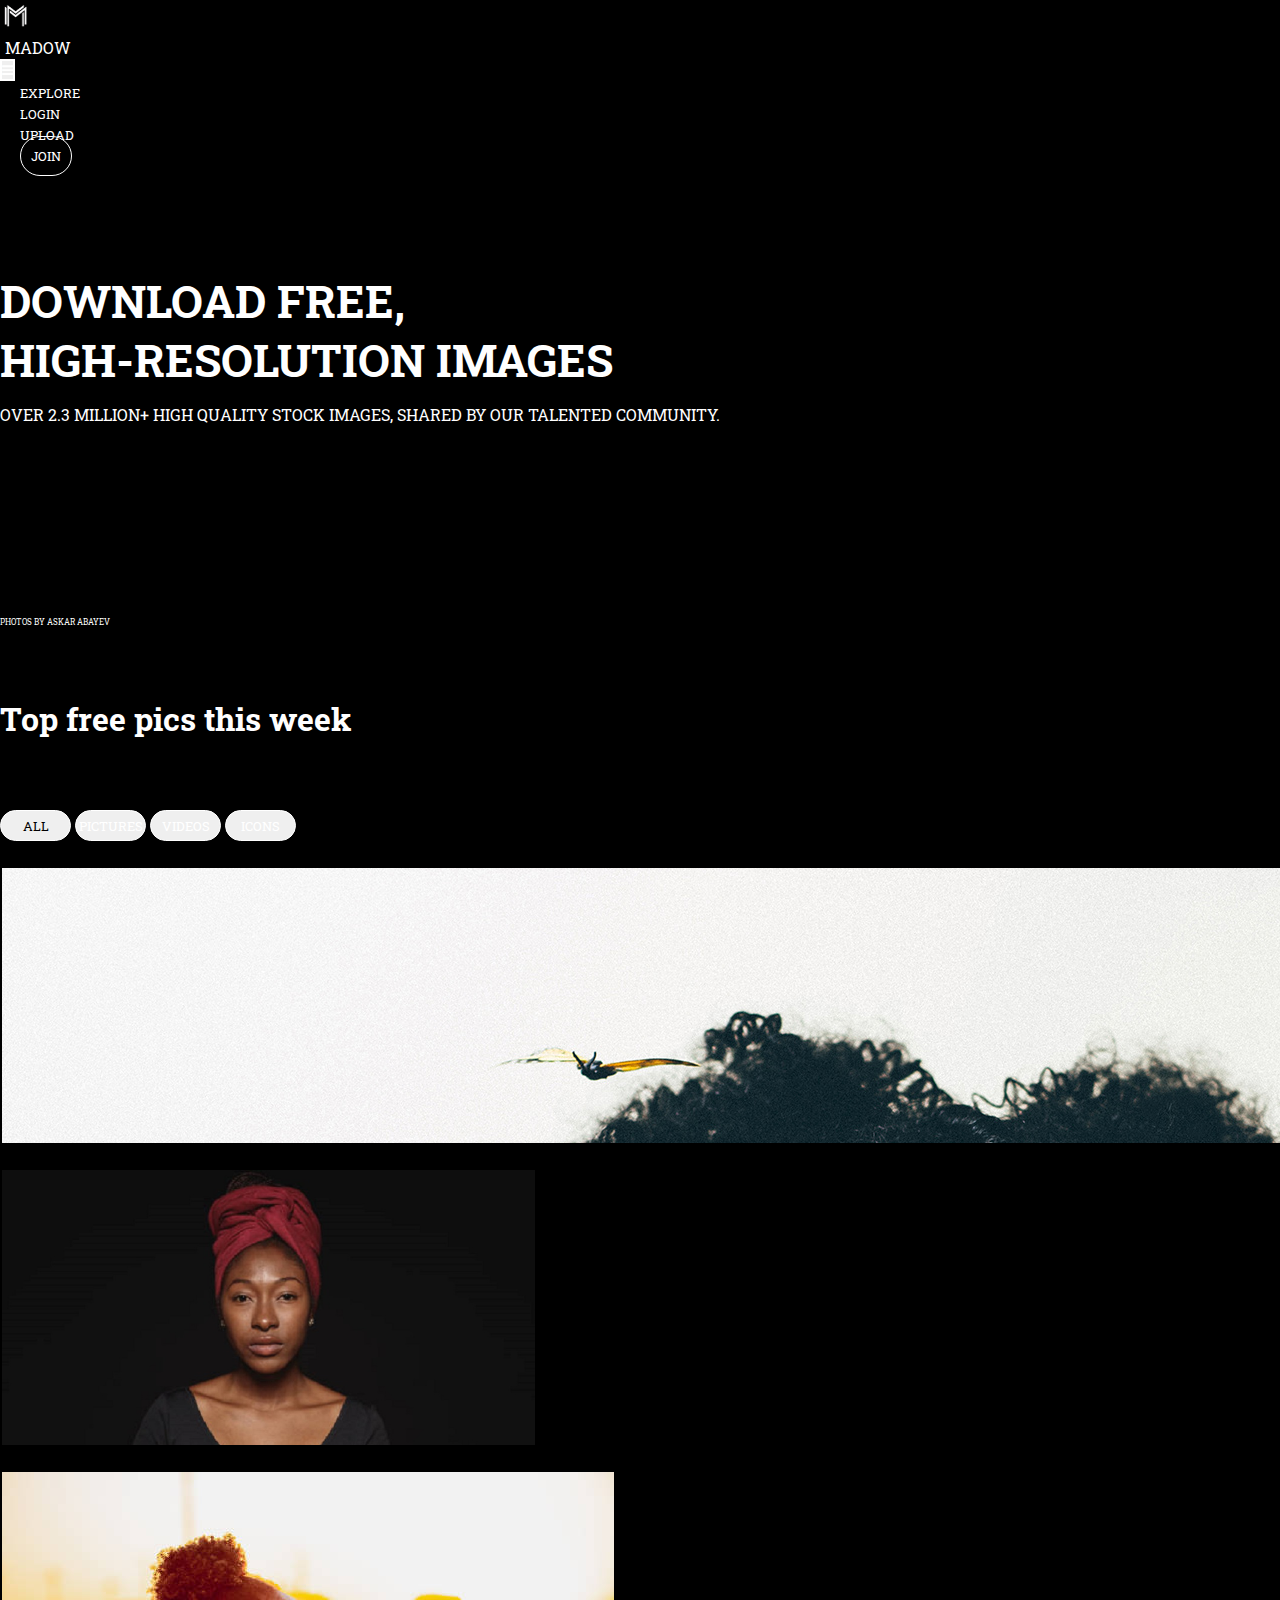
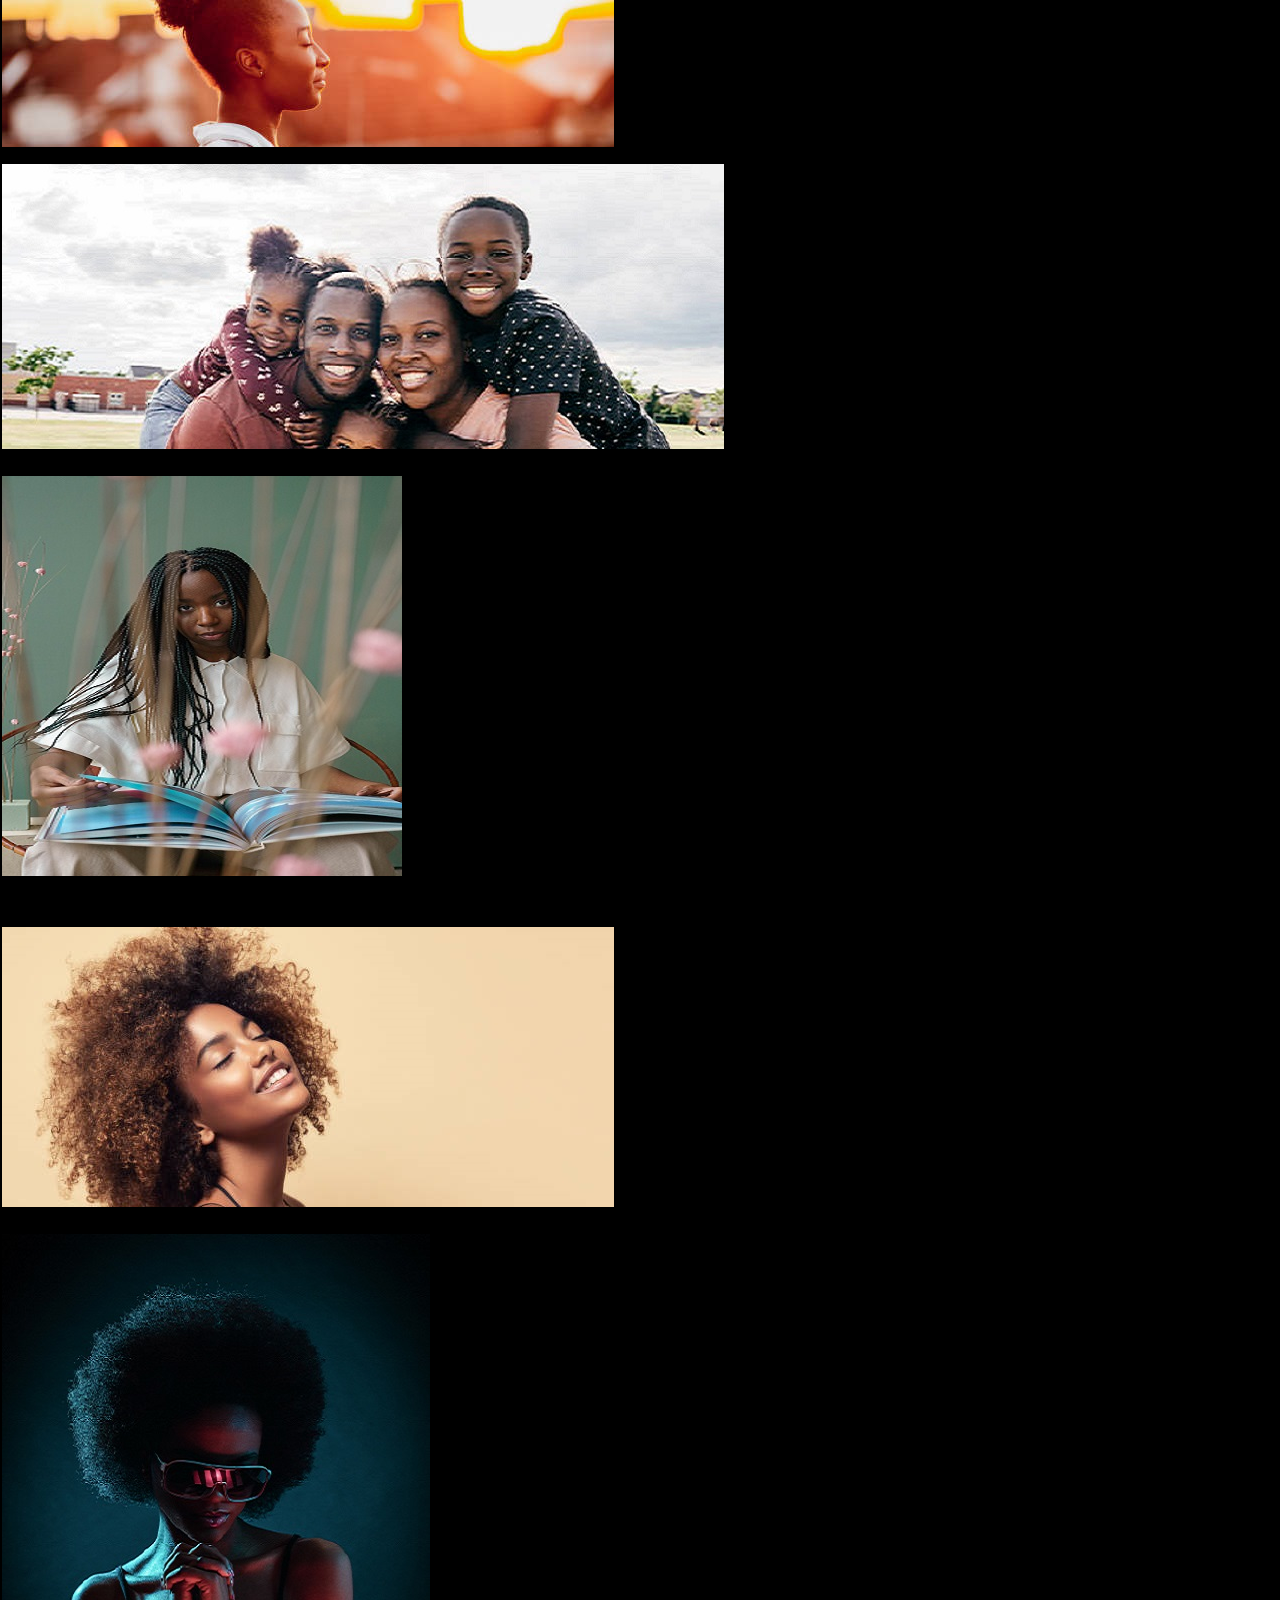
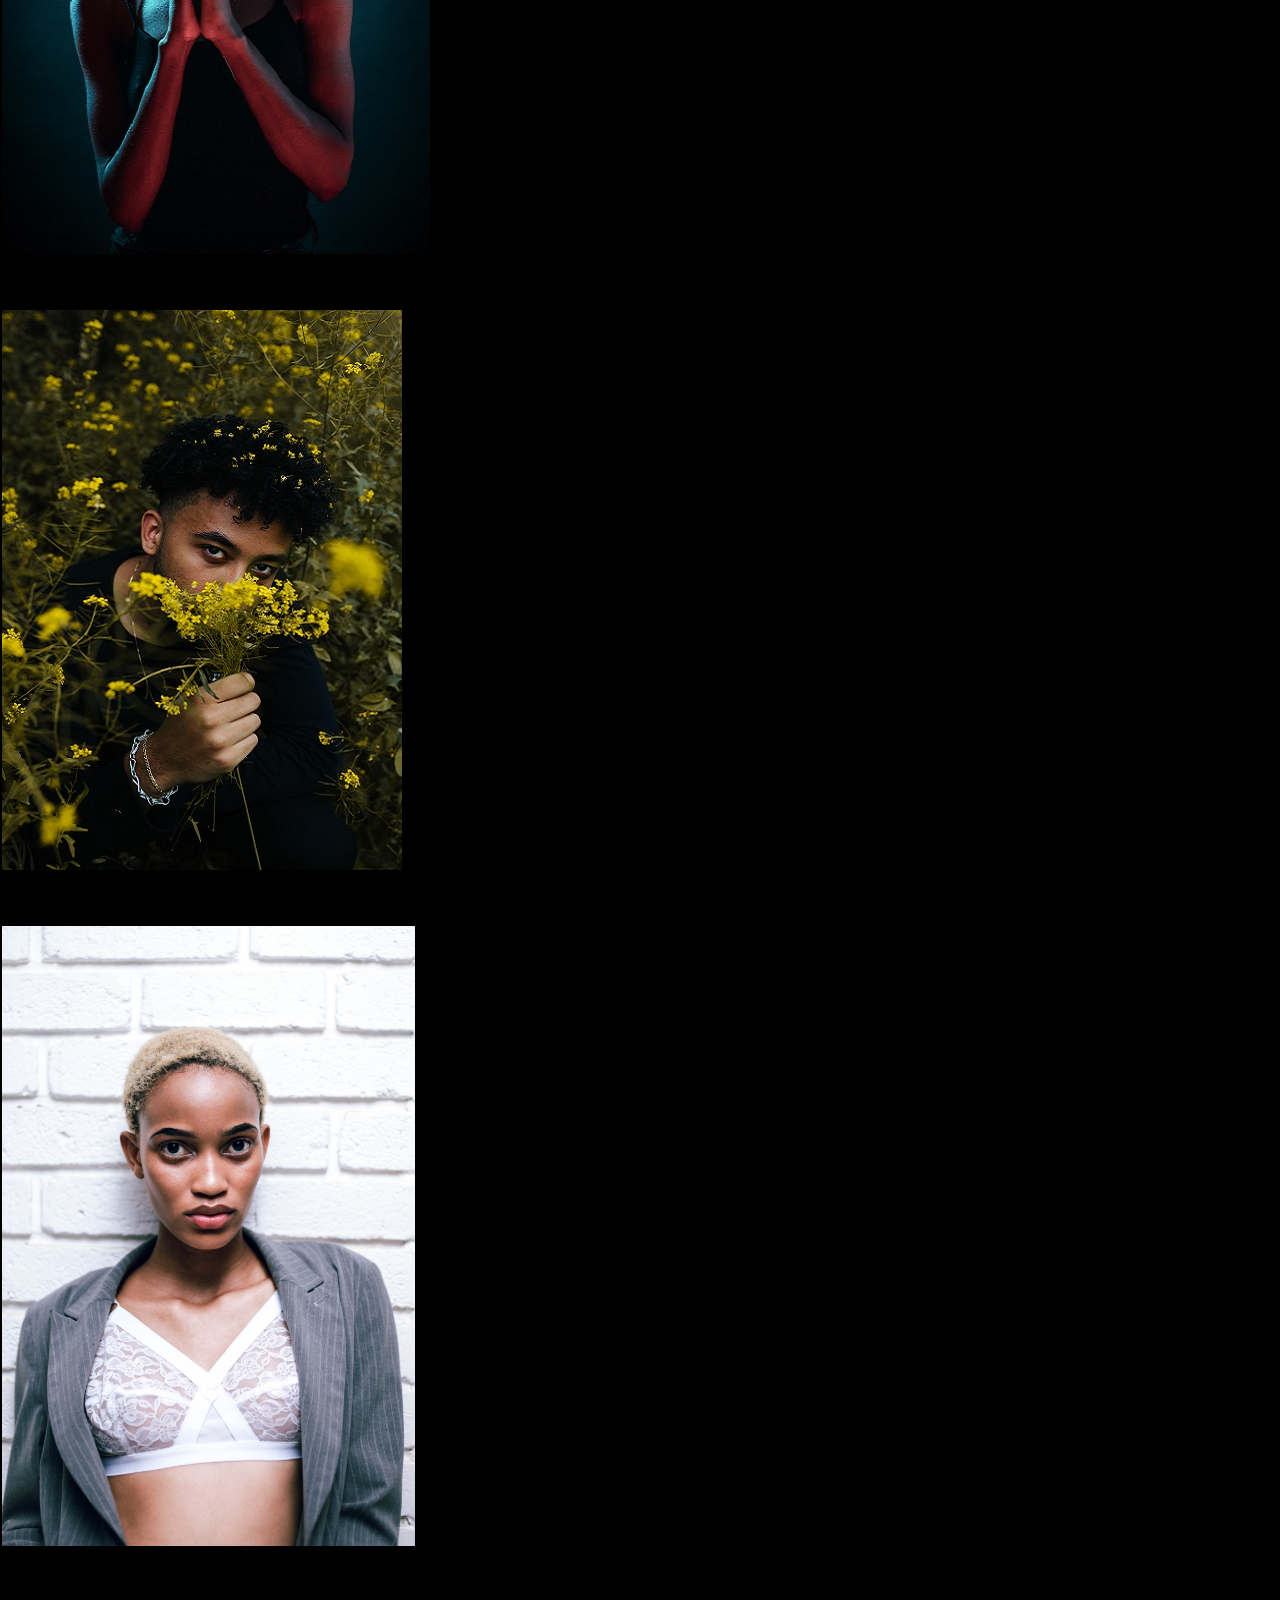
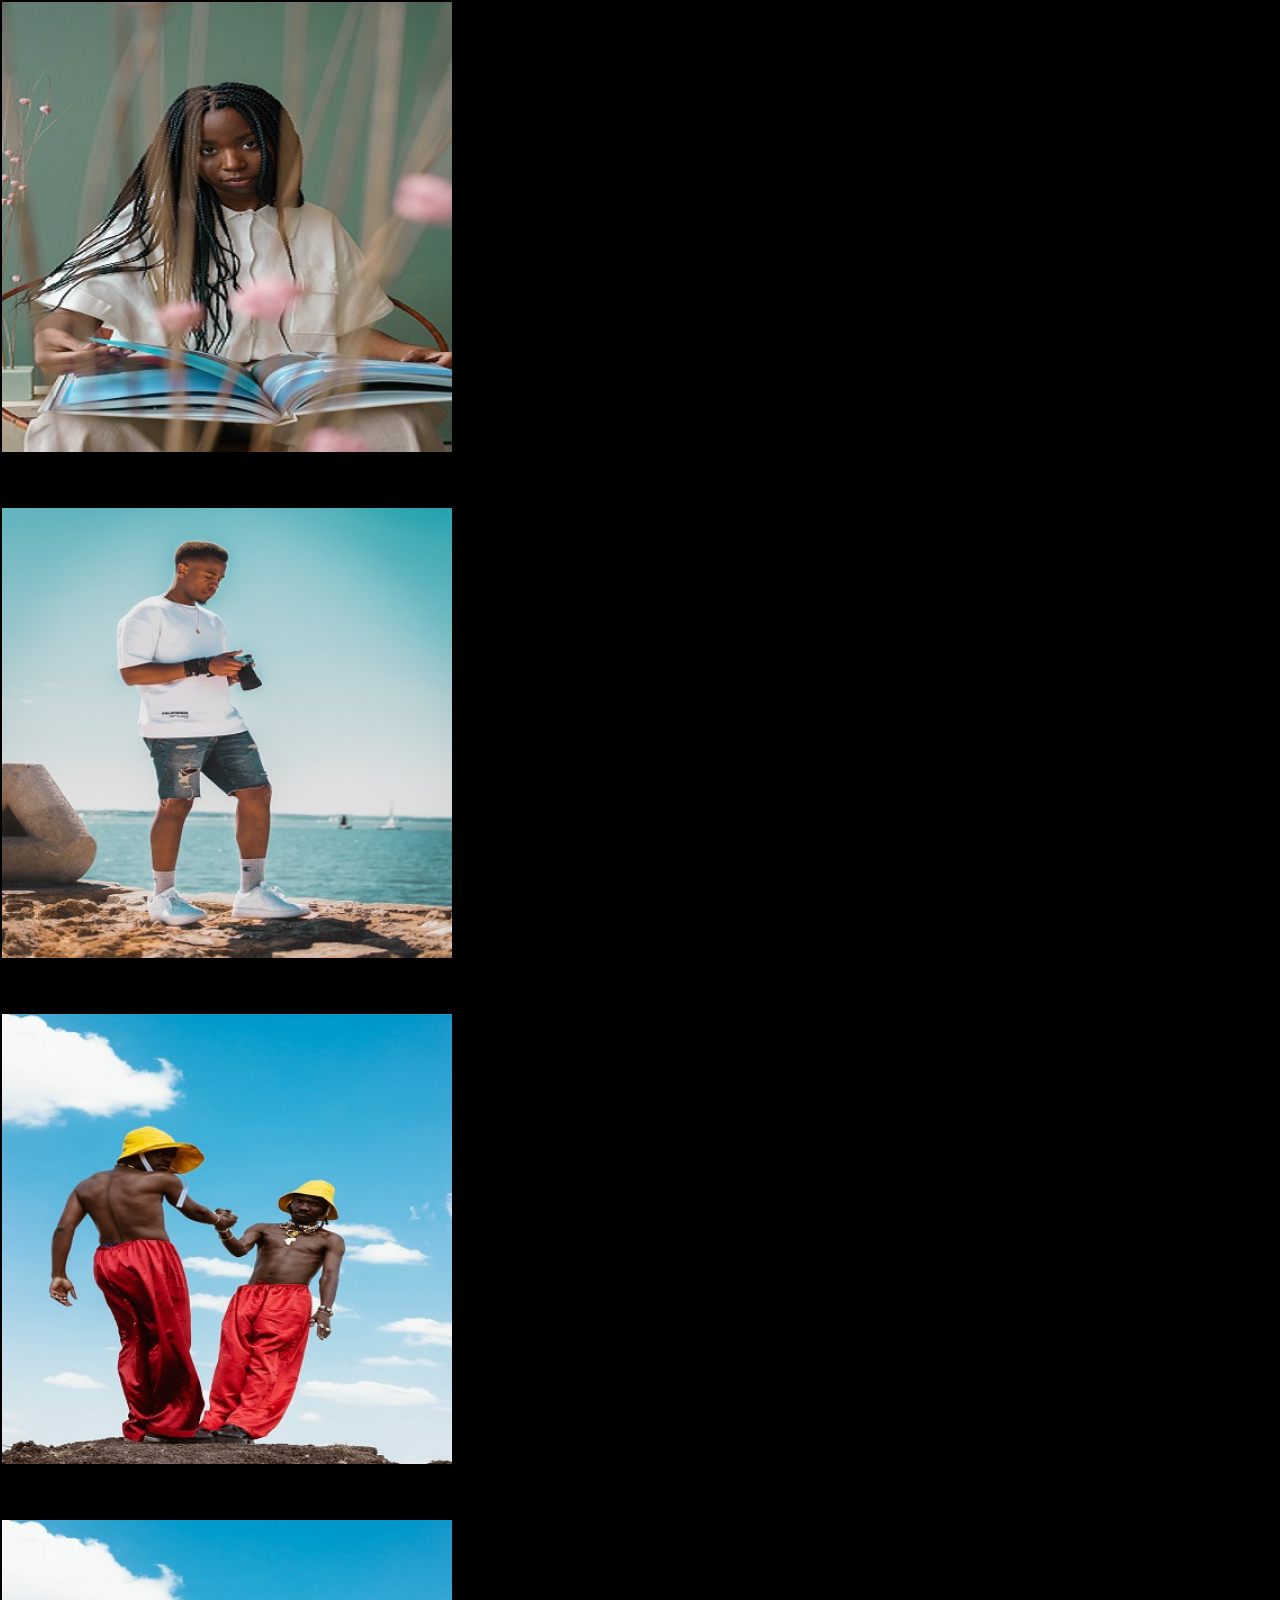
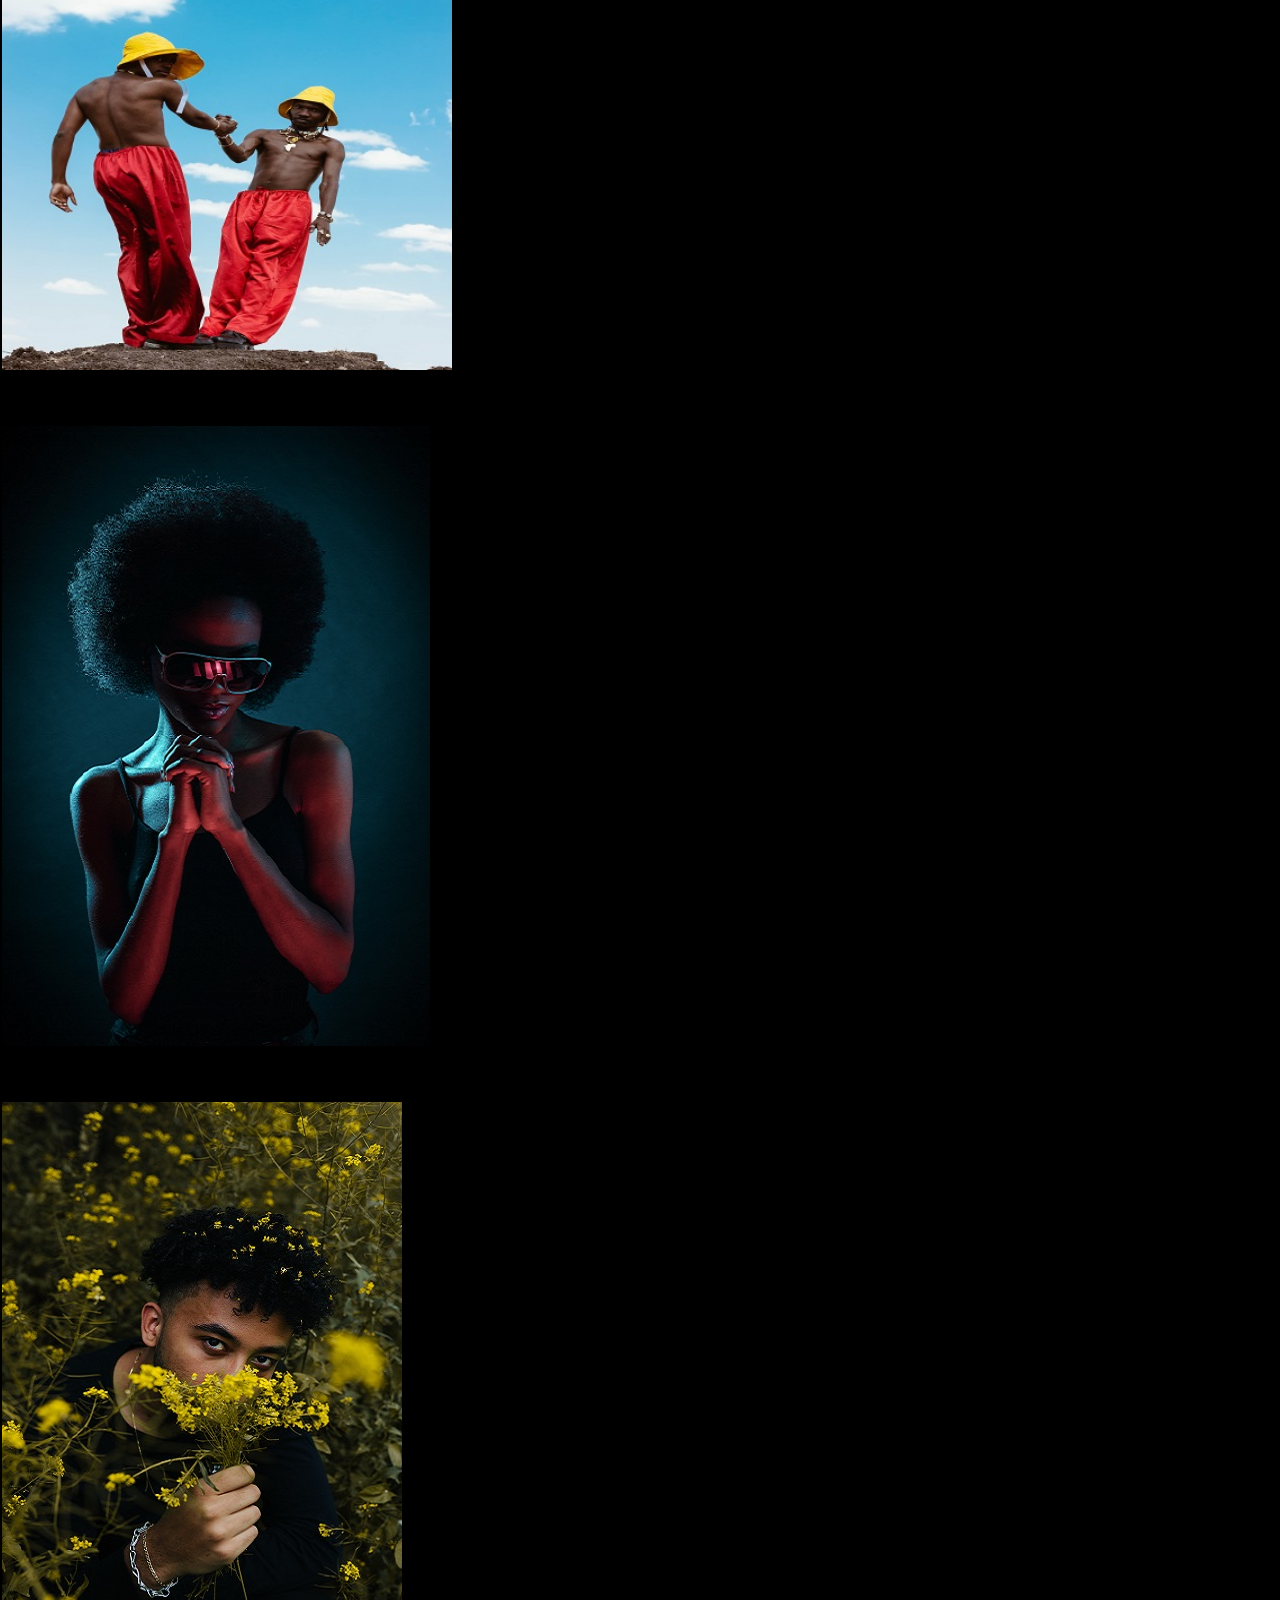
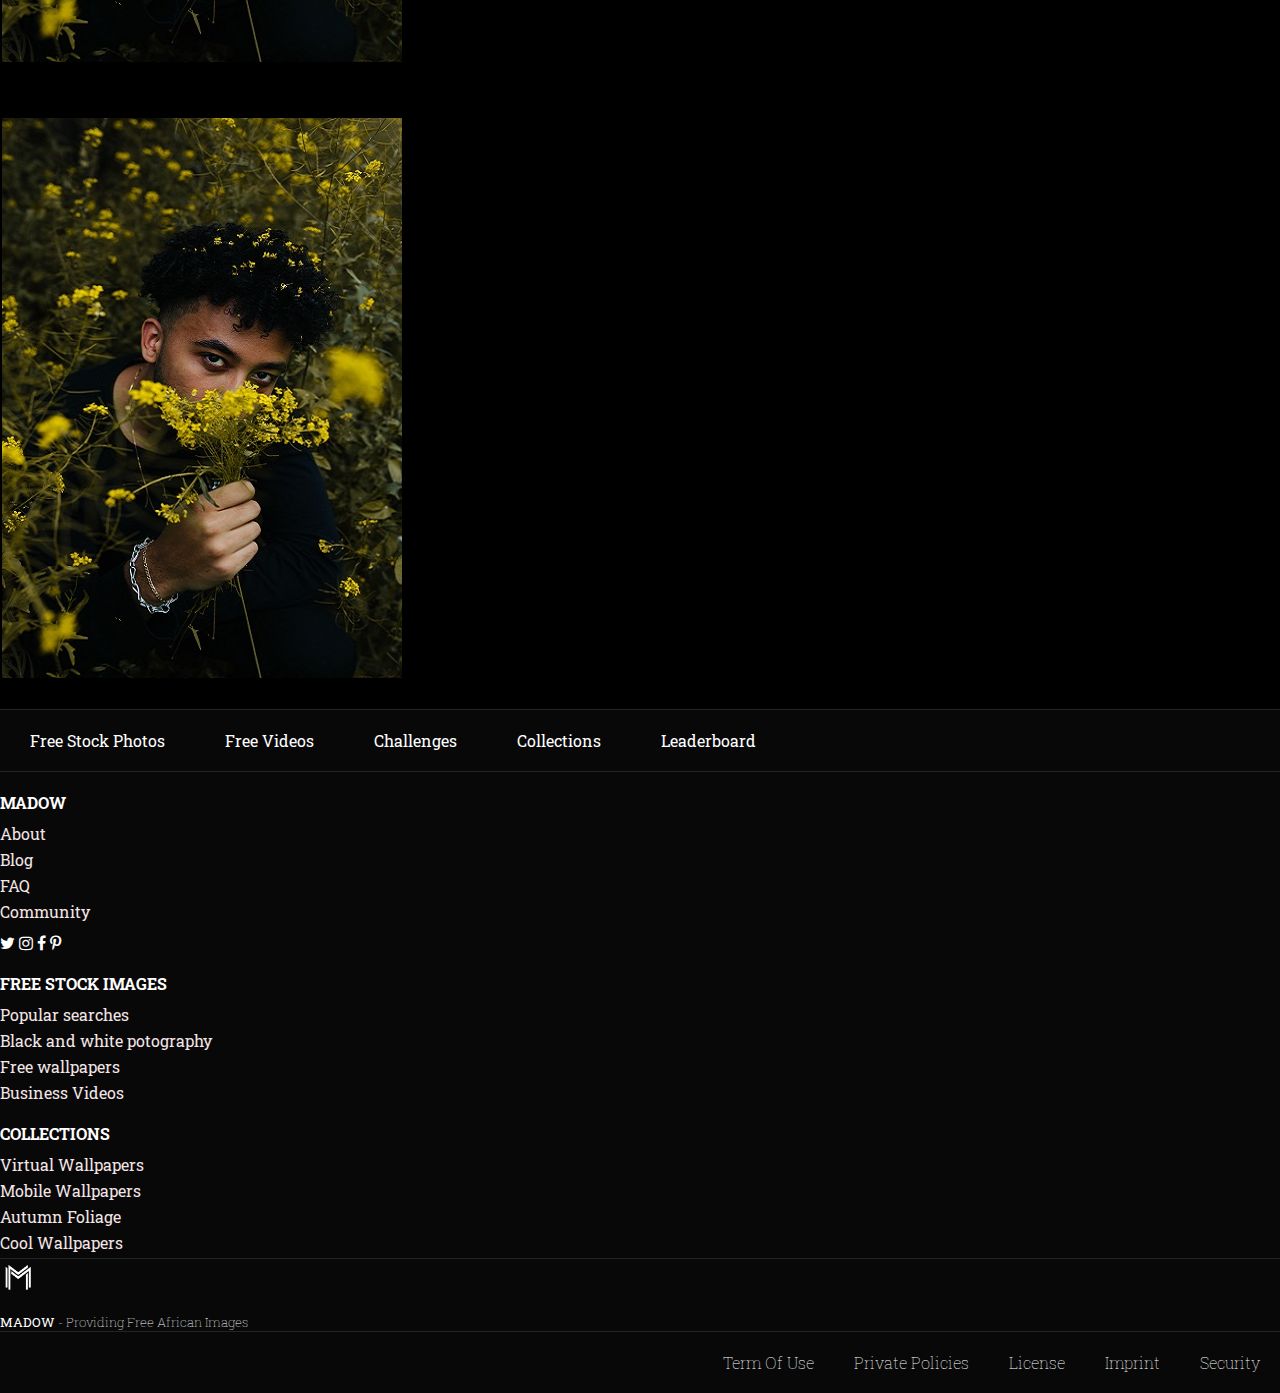
<file: index.html>
<!doctype html>
<html lang="en">
  <head>
    <!-- Required meta tags -->
    <meta charset="utf-8">
    <meta name="viewport" content="width=device-width, initial-scale=1">

    <!-- Bootstrap CSS -->
    <link href="https://cdn.jsdelivr.net/npm/bootstrap@5.1.0/dist/css/bootstrap.min.css" rel="stylesheet" integrity="sha384-KyZXEAg3QhqLMpG8r+8fhAXLRk2vvoC2f3B09zVXn8CA5QIVfZOJ3BCsw2P0p/We" crossorigin="anonymous">
    <!-- css link -->
    <link rel="stylesheet" href="static/css/style.css">
    <!-- css link end -->
           <!--FAVICON  -->
           <link rel="shortcut icon" href="static/images/74405b0c5e7453e6cdb573de0ddb9ba6-removebg-preview.png" type="image/x-icon">
           <!--FAVICON END -->
            <!-- font awesome -->
    <link rel="stylesheet" href="https://cdnjs.cloudflare.com/ajax/libs/font-awesome/4.7.0/css/font-awesome.min.css">
    <!-- fontawesome end -->
           <!-- font links -->
           <link rel="preconnect" href="https://fonts.googleapis.com">
<link rel="preconnect" href="https://fonts.gstatic.com" crossorigin>
<link href="https://fonts.googleapis.com/css2?family=Roboto&display=swap" rel="stylesheet">
<link rel="preconnect" href="https://fonts.googleapis.com">
<link rel="preconnect" href="https://fonts.gstatic.com" crossorigin>
<link href="https://fonts.googleapis.com/css2?family=Roboto+Slab&display=swap" rel="stylesheet">
<link href="https://fonts.googleapis.com/css2?family=Lobster&display=swap" rel="stylesheet">
<!-- animate.css -->
<!-- <link
    rel="stylesheet"
    href="https://cdnjs.cloudflare.com/ajax/libs/animate.css/4.1.1/animate.min.css"
  /> -->
           <!-- font links end -->

           <!-- meta stuff -->
           <meta name="description" content="MADOW  | FREE IMAGES | BLACK PEOPLE |">
           <meta name="keywords" content="free images | black people | african images|">
           <!-- meta stuff end -->
    <title>MADOW FREE IMAGES</title>
    <style>
       .butss{
        width: 69px;
        font-size: small; 
        height: 29px;
         border-radius: 50px;
         box-sizing: content-box;
         border: 1px solid white;
      }
      .outs{
        color:white !important;
      }
      .btn-active{
        
        color: #000;
      }
.filterDiv {
  /* width: 2500px; */
  /* background-color: #2196F3; */
  /* height: fit-content; */
  /* color: #ffffff; */
  text-align: center;
  margin: 2px;
  display: none; /* Hidden by default */
  overflow-y: hidden;
}
/* The "show" class is added to the filtered elements */
.show {
  display: block;
}
@media screen and (max-width:403px){
  .footer li{
    color: rgb(243, 229, 229);
    margin: 25px 0;
}
}




    </style>
  </head>
  <body class="container-fluid">
      <!-- banner -->
      <header class="row" id="banner">
          <!-- navbar -->
<div class="col-12">
    <nav class="navbar navbar-expand-lg align-top fixed-top" id="navbar">
        <div class="container-fluid">
            <a class="navbar-brand" href="index.html">
                <img src="static/images/74405b0c5e7453e6cdb573de0ddb9ba6-removebg-preview.png" alt="" width="30" height="30" class="d-inline-block align-text-top">
               <p class="d-inline-block align-text-top " >MADOW</p>
              </a>
          <button class="navbar-toggler" type="button" data-bs-toggle="collapse" data-bs-target="#navbarTogglerDemo02" aria-controls="navbarTogglerDemo02" aria-expanded="false" aria-label="Toggle navigation" style="border: 2px solid white; height: fit-content;">
            <i class="fa fa-bars text-light" aria-hidden="true"></i>
          </button>
          <div class="collapse navbar-collapse" id="navbarTogglerDemo02" >
            <ul class="navbar-nav me-auto mb-2 mb-lg-0">
              
            </ul>
            <form class="d-flex">
                <ul class="navbar-nav me-auto mb-2 mb-lg-0">
                    <li class="nav-item">
                      <a class="nav-link active" aria-current="page" href="explore.html">
                      EXPLORE
                      </a>
                    </li>
                    <li class="nav-item">
                      <a class="nav-link" href="login2.html">
                        LOGIN
                      </a>
                    </li>
                    <li class="nav-item g-3">
                      <a href="" class="nav-link ">
                        UPLOAD
                      </a>
                    </li>
                    <li class="nav-item g-3">
                       <a class="nav-link text-light btn out " href="join.html" >JOIN</a>
                      </li>
                  </ul>
            </form>
          </div>
        </div>
      </nav>
      <h1>Download free, <br> high-resolution images</h1>
      <p>Over 2.3 million+ high quality stock images,  shared by our talented community.</p>
     
</div>
<!-- navbar end -->
<!-- description -->
<div class="col-12">
  <a href="" style="text-decoration: none;">
    <p class="d-flex justify-content-end" style="margin-top: 15%; font-size: 8px; ">photos by askar abayev</p>
  </a>
</div>
<!-- description  end-->
      </header>
    <!-- banner end -->

  <div class="row">
      <div class="col-12">
          <h2 class="text-center text-uppercase">Top free pics this week</h2>
      </div>
  </div> 
<!-- buttons -->
<section class=" d-lg-block d-none">
  <div class="row d-flex justify-content-around my-3" id="mybutton"> 
    <button class=" butss btn-active " onclick="filterSelection('all')">ALL</button>
    <button class=" butss btn outs" onclick="filterSelection('pictures')">PICTURES</button>
    <button class=" butss btn outs" onclick="filterSelection('vid')" >VIDEOS</button>
    <button class=" butss btn outs" onclick="filterSelection('icons')"> ICONS</button>
</div>
</section>
<!-- buttons end -->
<!-- buttons end -->
  <!-- main row -->
 <!-- The filterable elements. Note that some have multiple class names (this can be used if they belong to multiple categories) -->
 <!-- main  -->
 <main class=" row">
   <!-- 1st column -->
  <div class="col-lg-4 col-md-6 col-sm-12 animate__animated animate__slideInLeft " style="height:fit-content">
  <!-- img1 container -->
        <div class="filterDiv colors pictures  img-container" id="img_container"  >
    <img src="static/images/post-133.jpg" alt="beautiful woman with flower" class="img-fluid " style="margin: 25px 0px;" >
    <div class="overlay">
      <div class="contact">
        <img src="static/images/260x260_author7.jpg" alt="" style="border-radius: 50%; border: 1px solid rgb(165, 160, 160); box-sizing: content-box; max-width: 40px; max-height: 40px;">
        <h6 class="name">MEERA</h6>
      </div>
      <div class="icon " style="display: flex; align-items: center;">
        <i class="fa fa-arrow-down m-2 " ></i>
        <i class="fa fa-heart m-2 iccon " aria-hidden="true"  ></i>
      </div>
    </div>
  
        </div>
<!-- img1 container end -->
<!-- img2 container -->
        <div class="filterDiv pictures img-container" id="img_container"  >
      <!-- image -->
    <img src="static/images/post-24.jpg" class="image-fluid col-12 image" alt="" height="300" title="black woman wearing a turban" style="margin: 25px 0px;">
    <div class="overlay">
        <div class="contact">
          <img src="static/images/260x260_author7.jpg" alt="" style="border-radius: 50%; border: 1px solid rgb(165, 160, 160); box-sizing: content-box; max-width: 40px; max-height: 40px;">
          <h6 class="name">MEERA</h6>
        </div>
        <div class="icon " style="display: flex; align-items: center;">
          <i class="fa fa-arrow-down m-2 " ></i>
          <i class="fa fa-heart m-2 iccon " aria-hidden="true"  ></i>
        </div>
      </div>
        </div>
<!-- img2 container  end -->
<!-- img3 container -->
       <div class="filterDiv pictures  img-container" id="img_container"  >
    <!-- image -->
    <img src="static/images/post-34.jpg" class="image-fluid col-12 image" alt="" title="woman standing in the sunset" style="margin: 25px 0px;">
    <!-- image end --> <div class="overlay">
        <div class="contact">
          <img src="static/images/260x260_author7.jpg" alt="" style="border-radius: 50%; border: 1px solid rgb(165, 160, 160); box-sizing: content-box; max-width: 40px; max-height: 40px;">
          <h6 class="name">MEERA</h6>
        </div>
        <div class="icon " style="display: flex; align-items: center;">
          <i class="fa fa-arrow-down m-2 " ></i>
          <i class="fa fa-heart m-2 iccon " aria-hidden="true"  ></i>
        </div>
      </div>
   
       </div>
<!-- img3 container end -->
 <!-- img4 container -->
      <div class="filterDiv pictures img-container" id="img_container"  >
      <!-- image -->
    <img src="static/images/post-44.jpg" class="image-fluid col-12 image" alt="" title=" happy family" style="margin: 15px 0px;">
  <div class="overlay">
        <div class="contact">
          <img src="static/images/260x260_author7.jpg" alt="" style="border-radius: 50%; border: 1px solid rgb(165, 160, 160); box-sizing: content-box; max-width: 40px; max-height: 40px;">
          <h6 class="name">MEERA</h6>
        </div>
        <div class="icon " style="display: flex; align-items: center;">
          <i class="fa fa-arrow-down m-2 " ></i>
          <i class="fa fa-heart m-2 iccon " aria-hidden="true"  ></i>
        </div>
      </div>
      </div>
  <!-- img4 container end -->
<!-- img5 container -->
      <div class="filterDiv pictures img-container" id="" >
    <!-- image -->
  <img src="static/images/post-13.jpg" class="image-fluid col-12 image "  alt="" title="" style="margin: 25px 0px;">
      <div class="overlay">
        <div class="contact">
          <img src="static/images/260x260_author7.jpg" alt="" style="border-radius: 50%; border: 1px solid rgb(165, 160, 160); box-sizing: content-box; max-width: 40px; max-height: 40px;">
          <h6 class="name">MEERA</h6>
        </div>
        <div class="icon " style="display: flex; align-items: center;">
          <i class="fa fa-arrow-down m-2 " ></i>
          <i class="fa fa-heart m-2 iccon " aria-hidden="true"  ></i>
        </div>
      </div>
    </div>
<!-- img5 container  end -->
  <!-- img6 container end -->
    <div class="filterDiv pictures img-container" id="img_container"  >
  <!-- image -->
<img src="static/images/post-14.jpg" class="image-fluid col-12 image" alt="" title="beautiful woman " style="margin: 20px 0px;">
   <div class="overlay">
        <div class="contact">
          <img src="static/images/260x260_author7.jpg" alt="" style="border-radius: 50%; border: 1px solid rgb(165, 160, 160); box-sizing: content-box; max-width: 40px; max-height: 40px;">
          <h6 class="name">MEERA</h6>
        </div>
        <div class="icon " style="display: flex; align-items: center;">
          <i class="fa fa-arrow-down m-2 " ></i>
          <i class="fa fa-heart m-2 iccon " aria-hidden="true"  ></i>
        </div>
      </div>
    </div>
<!-- img6 container  end-->
 </div>
  <!-- 1st column end -->
   <!-- 2nd column -->
 <div class="col-lg-4 col-md-6 col-sm-12 animate__animated animate__slideInUp " style="height: fit-content;">
  <div class="filterDiv pictures img-container" id="" >
      <!-- image -->
    <img src="static/images/post-16.jpg" class="image-fluid col-12 image "  alt="" title="beautiful woman with flower" style="margin: 25px 0px;">
    <div class="overlay">
        <div class="contact">
          <img src="static/images/260x260_author7.jpg" alt="" style="border-radius: 50%; border: 1px solid rgb(165, 160, 160); box-sizing: content-box; max-width: 40px; max-height: 40px;">
          <h6 class="name">MEERA</h6>
        </div>
        <div class="icon " style="display: flex; align-items: center;">
          <i class="fa fa-arrow-down m-2 " ></i>
          <i class="fa fa-heart m-2 iccon " aria-hidden="true"  ></i>
        </div>
      </div>
  </div>
  <div class="filterDiv pictures img-container" id="" >
  <img src="static/images/post-26.jpg" class="image-fluid col-12 image mt-3" alt="" title="beautiful woman with flower" style="margin: 25px 0px;">
  <div class="overlay">
        <div class="contact">
          <img src="static/images/260x260_author7.jpg" alt="" style="border-radius: 50%; border: 1px solid rgb(165, 160, 160); box-sizing: content-box; max-width: 40px; max-height: 40px;">
          <h6 class="name">MEERA</h6>
        </div>
        <div class="icon " style="display: flex; align-items: center;">
          <i class="fa fa-arrow-down m-2 " ></i>
          <i class="fa fa-heart m-2 iccon " aria-hidden="true"  ></i>
        </div>
      </div>
  </div>
  <div class="filterDiv pictures img-container " id="" >
    <!-- image -->
  <img src="static/images/post-E45.jpg" class="image-fluid col-12 image " height="620"  alt="" title="beautiful woman with flower" style="margin: 25px 0px;">
  <div class="overlay">
        <div class="contact">
          <img src="static/images/260x260_author7.jpg" alt="" style="border-radius: 50%; border: 1px solid rgb(165, 160, 160); box-sizing: content-box; max-width: 40px; max-height: 40px;">
          <h6 class="name">MEERA</h6>
        </div>
        <div class="icon " style="display: flex; align-items: center;">
          <i class="fa fa-arrow-down m-2 " ></i>
          <i class="fa fa-heart m-2 iccon " aria-hidden="true"  ></i>
        </div>
      </div>
</div>
 </div>
  <!-- 2nd column end-->
   <!-- 3rd column end-->
 <div class="col-lg-4 col-md-6 col-sm-12 animate__animated animate__slideInRight " style="height: fit-content;  " id="postimg"> 
  <div class="filterDiv pictures img-container" id="" >
      <!-- image -->
    <img src="static/images/post-13.jpg" class="image-fluid col-12 image "  alt="" title="beautiful woman with flower" style="margin: 25px 0px;">
      <div class="overlay">
        <div class="contact">
          <img src="static/images/260x260_author7.jpg" alt="" style="border-radius: 50%; border: 1px solid rgb(165, 160, 160); box-sizing: content-box; max-width: 40px; max-height: 40px;">
          <h6 class="name">MEERA</h6>
        </div>
        <div class="icon " style="display: flex; align-items: center;">
          <i class="fa fa-arrow-down m-2 " ></i>
          <i class="fa fa-heart m-2 iccon " aria-hidden="true"  ></i>
        </div>
      </div>
  </div>
  <div class="filterDiv pictures img-container" id=""  >
      <!-- image -->
    <img src="static/images/post-23.jpg" class="image-fluid col-12 image "  alt="" title="beautiful woman with flower" style="margin: 25px 0px;">
      <div class="overlay">
        <div class="contact">
          <img src="static/images/260x260_author7.jpg" alt="" style="border-radius: 50%; border: 1px solid rgb(165, 160, 160); box-sizing: content-box; max-width: 40px; max-height: 40px;">
          <h6 class="name">MEERA</h6>
        </div>
        <div class="icon " style="display: flex; align-items: center;">
          <i class="fa fa-arrow-down m-2 " ></i>
          <i class="fa fa-heart m-2 iccon " aria-hidden="true"  ></i>
        </div>
      </div>
  </div>
  <div class="filterDiv pictures img-container" id="" >
      <!-- image -->
    <img src="static/images/post-43.jpg" class="image-fluid col-12 image "  alt="" title="beautiful woman with flower" style="margin: 25px 0px;"> 
 <div class="overlay">
        <div class="contact">
          <img src="static/images/260x260_author7.jpg" alt="" style="border-radius: 50%; border: 1px solid rgb(165, 160, 160); box-sizing: content-box; max-width: 40px; max-height: 40px;">
          <h6 class="name">MEERA</h6>
        </div>
        <div class="icon " style="display: flex; align-items: center;">
          <i class="fa fa-arrow-down m-2 " ></i>
          <i class="fa fa-heart m-2 iccon " aria-hidden="true"  ></i>
        </div>
      </div>
  </div>
  <div class="filterDiv pictures img-container" id="" >
    <!-- image -->
  <img src="static/images/post-43.jpg" class="image-fluid col-12 image "  alt="" title="beautiful woman with flower" style="margin: 25px 0px;"> 
 <div class="overlay">
        <div class="contact">
          <img src="static/images/260x260_author7.jpg" alt="" style="border-radius: 50%; border: 1px solid rgb(165, 160, 160); box-sizing: content-box; max-width: 40px; max-height: 40px;">
          <h6 class="name">MEERA</h6>
        </div>
        <div class="icon " style="display: flex; align-items: center;">
          <i class="fa fa-arrow-down m-2 " ></i>
          <i class="fa fa-heart m-2 iccon " aria-hidden="true"  ></i>
        </div>
      </div>
</div>
 </div>
  <!-- 3rd column end-->
    <!-- 4th column -->
    <div class="col-lg-4 col-md-6 col-sm-12   d-lg-none d-sm-none d-md-block" style="height: fit-content;">
      <div class="filterDiv pictures img-container" id="" >
          <!-- image -->
        <img src="static/images/post-16.jpg" class="image-fluid col-12 image "  alt="" title="beautiful woman with flower" style="margin: 25px 0px;">
        <div class="overlay">
        <div class="contact">
          <img src="static/images/260x260_author7.jpg" alt="" style="border-radius: 50%; border: 1px solid rgb(165, 160, 160); box-sizing: content-box; max-width: 40px; max-height: 40px;">
          <h6 class="name">MEERA</h6>
        </div>
        <div class="icon " style="display: flex; align-items: center;">
          <i class="fa fa-arrow-down m-2 " ></i>
          <i class="fa fa-heart m-2 iccon " aria-hidden="true"  ></i>
        </div>
      </div>
      </div>
      <div class="filterDiv pictures img-container" id="" >
      <img src="static/images/post-26.jpg" class="image-fluid col-12 image mt-3" alt="" title="beautiful woman with flower" style="margin: 25px 0px;">
 <div class="overlay">
        <div class="contact">
          <img src="static/images/260x260_author7.jpg" alt="" style="border-radius: 50%; border: 1px solid rgb(165, 160, 160); box-sizing: content-box; max-width: 40px; max-height: 40px;">
          <h6 class="name">MEERA</h6>
        </div>
        <div class="icon " style="display: flex; align-items: center;">
          <i class="fa fa-arrow-down m-2 " ></i>
          <i class="fa fa-heart m-2 iccon " aria-hidden="true"  ></i>
        </div>
      </div>
      </div>
      <div class="filterDiv pictures img-container" id="" >
        <img src="static/images/post-26.jpg" class="image-fluid col-12 image mt-3" alt="" title="beautiful woman with flower" style="margin: 25px 0px;">
         <div class="overlay">
        <div class="contact">
          <img src="static/images/260x260_author7.jpg" alt="" style="border-radius: 50%; border: 1px solid rgb(165, 160, 160); box-sizing: content-box; max-width: 40px; max-height: 40px;">
          <h6 class="name">MEERA</h6>
        </div>
        <div class="icon " style="display: flex; align-items: center;">
          <i class="fa fa-arrow-down m-2 " ></i>
          <i class="fa fa-heart m-2 iccon " aria-hidden="true"  ></i>
        </div>
      </div>
        </div>
     </div>
  </main>
     <!-- main end -->
     <footer class="row mt-3" style="background-color: rgb(8, 8, 8); height: fit-content">
  <div class="col-12 d-lg-block d-md-block d-none" style="border-bottom: 1px solid rgb(37, 36, 36);  height: fit-content;"> 
    <ul id="foot">
      <li>Free Stock Photos</li>
      <li>  Free Videos </li>
      <li> Challenges </li>
      <li> Collections</li>
      <li> Leaderboard</li>
    </ul>
  </div>
  <div class="col-lg-4 col-md-4 col-sm-12 footer">
<ul>
  <li id="about">madow</li>
<li>About</li>
<li>Blog </li>
<li> FAQ</li>
<li>Community</li>
<div class="footer_icon">
  <i class="fa fa-twitter " aria-hidden="true"></i>
  <i class="fa fa-instagram mx-3" aria-hidden="true"></i>
  <i class="fa fa-facebook mx-3" aria-hidden="true"></i>
  <i class="fa fa-pinterest-p mx-3" aria-hidden="true"></i>
</div>
</ul>
  </div>
  <div class="col-lg-4 col-md-4 col-sm-12 footer">
    <ul>
      <li id="about">free stock images</li>
    <li>Popular searches</li>
    <li>Black and white potography </li>
    <li> Free wallpapers</li>
    <li>Business Videos</li>
    </ul>
  </div>
  <div class="col-lg-4 col-md-4 col-sm-12 footer">
    <ul>
      <li id="about">Collections</li>
    <li>Virtual Wallpapers</li>
    <li>Mobile Wallpapers </li>
    <li> Autumn Foliage</li>
    <li>Cool Wallpapers</li>
    </ul>
  </div>
  <div class="col-lg-6 col-md-12 col-sm-12 mt-4 " style="border-top: 1px solid rgb(37, 36, 36)" >
   <img src="static/images/74405b0c5e7453e6cdb573de0ddb9ba6-removebg-preview.png" alt="" height="35" width="35"  class="mx-2 my-3">
   <p class="d-inline " style="font-size: small; font-weight: lighter; text-transform: capitalize;"> <span style="text-transform: uppercase; font-weight: bolder;">Madow</span> - Providing Free African Images </p>
  </div>
  <div class="col-lg-6 col-md-12 col-sm-12 mt-4 my-2" style="border-top: 1px solid rgb(37, 36, 36)">
<ul id="end_tag" class=" my-2">
  <li>term of use</li>
  <li> private policies</li>
  <li>license</li>
  <li>imprint</li>
  <li>security</li>
</ul>
  </div>
  
 </footer>
































     <script src="index.js"></script>
    <!-- Option 1: Bootstrap Bundle with Popper -->
    <script src="https://cdn.jsdelivr.net/npm/bootstrap@5.1.0/dist/js/bootstrap.bundle.min.js" integrity="sha384-U1DAWAznBHeqEIlVSCgzq+c9gqGAJn5c/t99JyeKa9xxaYpSvHU5awsuZVVFIhvj" crossorigin="anonymous"></script>

    
  </body>
</html>
</file>
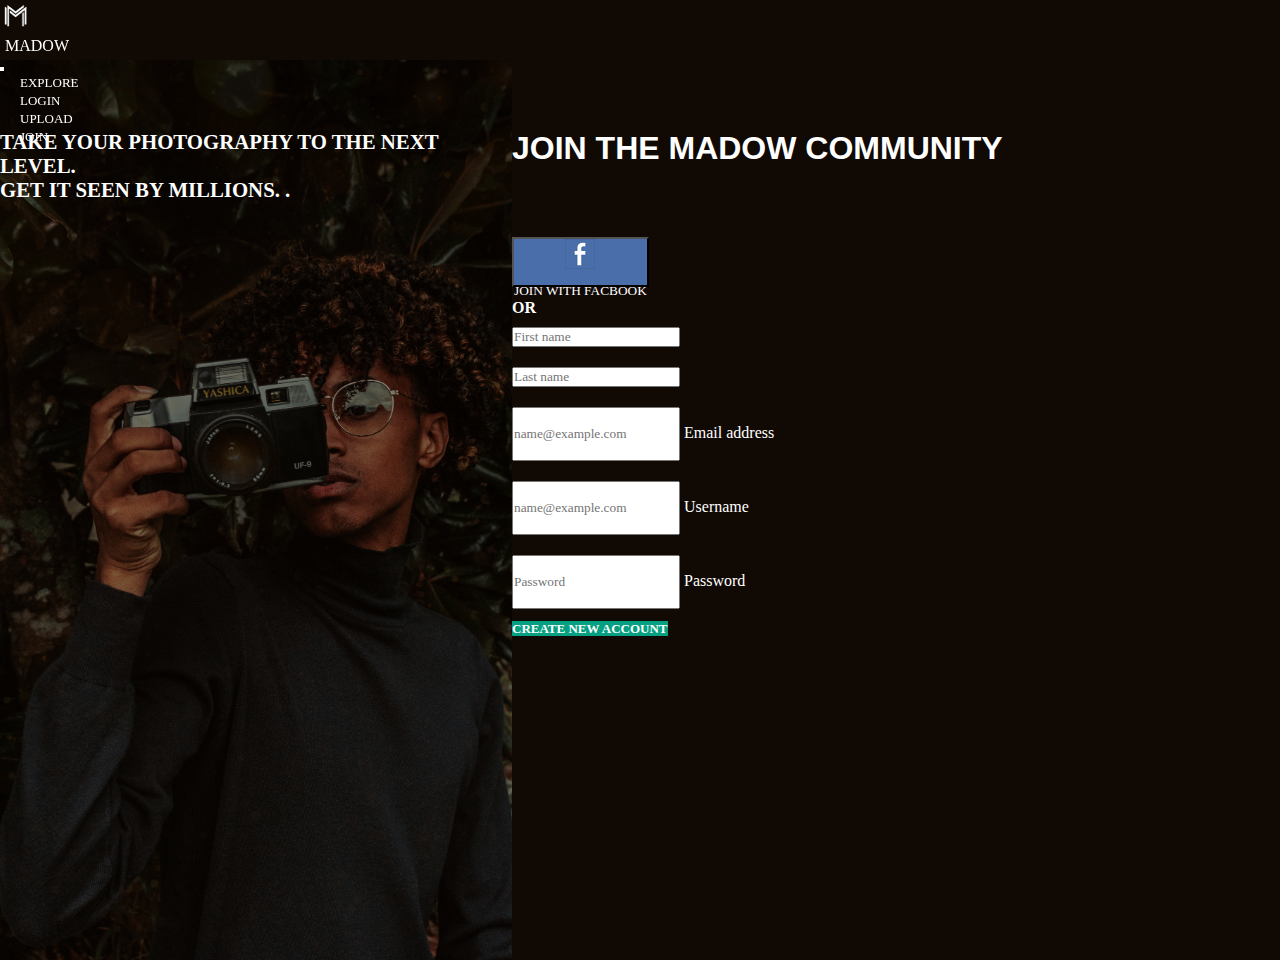
<file: contrjoin.html>
<!DOCTYPE html>
<html lang="en">
<head>
    <meta charset="UTF-8">
    <meta http-equiv="X-UA-Compatible" content="IE=edge">
    <meta name="viewport" content="width=device-width, initial-scale=1.0">
     <!-- Bootstrap CSS -->
     <link href="https://cdn.jsdelivr.net/npm/bootstrap@5.1.0/dist/css/bootstrap.min.css" rel="stylesheet" integrity="sha384-KyZXEAg3QhqLMpG8r+8fhAXLRk2vvoC2f3B09zVXn8CA5QIVfZOJ3BCsw2P0p/We" crossorigin="anonymous">
                <!-- css link -->
               <link rel="stylesheet" href="static/css/style.css">
     <title>LOGIN TO MADOW</title>
     <style>
       body{
         background-color: #100904 !important;
       }
       #navv{
        background-color: #100904 !important;
       }
         h2{
            color: white;
    font-family: 'Roboto Slab', serif;
       text-transform: uppercase;
      font-size: 1.3em;
 
         }
         #dess{
            color: white;
            font-family: 'Roboto', sans-serif;
       text-transform: uppercase;
      font-size: 2em;
      font-weight: bold;
         }
         .containers{
             display: flex;
         }
         input , .form-control{
             margin: 10px 0px ;
         }
         .butt{
        font-size: small;
        text-transform: uppercase;
        font-weight: bold;
        font-family: 'Roboto Slab', serif;
        text-align: center;
        background-color: #05a081;
        color: white;
        margin: 0px auto;
      }
         .box1{
             width: 40%;
             height: 100vh;
             background-image: url(./static/images/3.jpg);
             background-position: center;
             background-repeat: no-repeat;
             background-size: cover;
             background-blend-mode: darken;
             background-color: rgba(0, 0, 0, .4);
             
         }
         .box2{
             width: 60%;
             height: 100vh;
             /* background-color: black; */
         }
         @media screen and (max-width:991px){
          .containers{
             display: inline-block;
         }
          .box1{
             width: 100%;
             height: 70vh;
             background-image: url();
             background-position: center;
             background-repeat: no-repeat;
             background-size: cover;
             background-blend-mode: darken;
             background-color: rgba(0, 0, 0, .5);
             
         }
         .box2{
             width: 100%;
             height: 100vh;
             background-color: black;
         }
         }
        
         
     </style>
</head>
<body class="container-fluid p-0" style="overflow-x: hidden;">
  <nav class="navbar navbar-expand-lg align-top " id="navv">
    <div class="container-fluid">
        <a class="navbar-brand" href="#">
            <img src="static/images/74405b0c5e7453e6cdb573de0ddb9ba6-removebg-preview.png" alt="" width="30" height="30" class="d-inline-block align-text-top">
           <p class="d-inline-block align-text-top " >MADOW</p>
          </a>
      <button class="navbar-toggler" type="button" data-bs-toggle="collapse" data-bs-target="#navbarTogglerDemo02" aria-controls="navbarTogglerDemo02" aria-expanded="false" aria-label="Toggle navigation" style="border: 2px solid white;">
        <i class="fa fa-bars text-light" aria-hidden="true"></i>
      </button>
      <div class="collapse navbar-collapse" id="navbarTogglerDemo02">
        <ul class="navbar-nav me-auto mb-2 mb-lg-0">
          
        </ul>
        <form class="d-flex">
            <ul class="navbar-nav me-auto mb-2 mb-lg-0">
                <li class="nav-item">
                  <a class="nav-link active" aria-current="page" href="index.html">
                  EXPLORE
                  </a>
                </li>
                <li class="nav-item">
                  <a class="nav-link" href="login2.html">
                    LOGIN
                  </a>
                </li>
                <li class="nav-item g-3">
                  <a href="" class="nav-link ">
                    UPLOAD
                  </a>
                </li>
                <li class="nav-item g-3">
                   <a class="nav-link text-light btn btn-outline-light " href="join.html" style="width: 80px; height: 35px; border-radius: 50px;">JOIN</a>
                  </li>
              </ul>
        </form>
      </div>
    </div>
  </nav>
   <div class="containers">
    <div class="box1 align-items-center d-flex flex-wrap justify-content-center align-items-center">
        <!-- <h2 class="text-capitalize">creativity starts here</h2> -->
        <h2 class="text-center my-5">Take your photography to the next level.<br> Get it seen by millions.
          .</h2>
        <!-- <p class="d-flex justify-content-start" style=" font-size: 10px;" >photos by askar abayev</p> -->
    </div>
    <div class="box2 row mx-0">
        <!-- wecome back  -->
      <div class="col-12 mt-5">
        <h2 class="text-center my-5 text-bold" id="dess">Join the Madow community</h2>
      </div>
        <!-- wecome back end -->
        <!-- sigin buttons -->
        <div class="col-10 d-grid  mx-auto " >
          <button class="btn d-flex" type="button" style="height: 50px; background-color: #4a6ea9; " > <img src="static/images/facebook.png" alt="" height="30" width="30" class="mx-2 my-auto" >  <p class="d-inline-block text-center " style="color: white; margin: 10px auto; text-decoration: none;">JOIN WITH FACBOOK</p></button>
        
        </div>
         <!-- sigin buttons  end-->
         <!-- or text -->
         <div class="col-12">
          <h3 class="text-center my-2 text-light" style="font-size: medium; font-weight: 30px;" >OR</h3>
        </div>
         <!-- or text  end -->
         <!-- input  -->
         <div class="col-10 mx-auto">
            <div class="row g-3">
                <div class="col">
                  <input type="text" class="form-control" placeholder="First name" aria-label="First name">
                </div>
                <div class="col">
                  <input type="text" class="form-control" placeholder="Last name" aria-label="Last name">
                </div>
              </div>
         </div>

         <div class="col-10 mx-auto">
          <div class="form-floating mb-3">
            <input type="email" class="form-control" id="floatingInput" placeholder="name@example.com" style="height: 50px;">
            <label for="floatingInput" class="text-muted">Email address</label>
          </div>
          <div class="form-floating mb-3">
            <input type="email" class="form-control" id="floatingInput" placeholder="name@example.com" style="height: 50px;">
            <label for="floatingInput" class="text-muted">Username</label>
          </div>
          <div class="form-floating mb-1">
            <input type="password" class="form-control" id="floatingPassword" placeholder="Password" style="height: 50px;">
            <label for="floatingPassword" class="text-muted" >Password</label>
          </div>
         </div>
            <!-- input  end-->
                <!-- login button -->
          <div class="col-6 mx-auto " >
            <a href="createacc.html" target="_blank" class="btn butt d-grid p-3">create new account</a>
          </div>
          <!-- login button end -->
    </div>

   




















   </div>
























   <script src="index.js"></script>
 <!-- Option 1: Bootstrap Bundle with Popper -->
 <script src="https://cdn.jsdelivr.net/npm/bootstrap@5.1.0/dist/js/bootstrap.bundle.min.js" integrity="sha384-U1DAWAznBHeqEIlVSCgzq+c9gqGAJn5c/t99JyeKa9xxaYpSvHU5awsuZVVFIhvj" crossorigin="anonymous"></script>


</body>
</html>
</file>
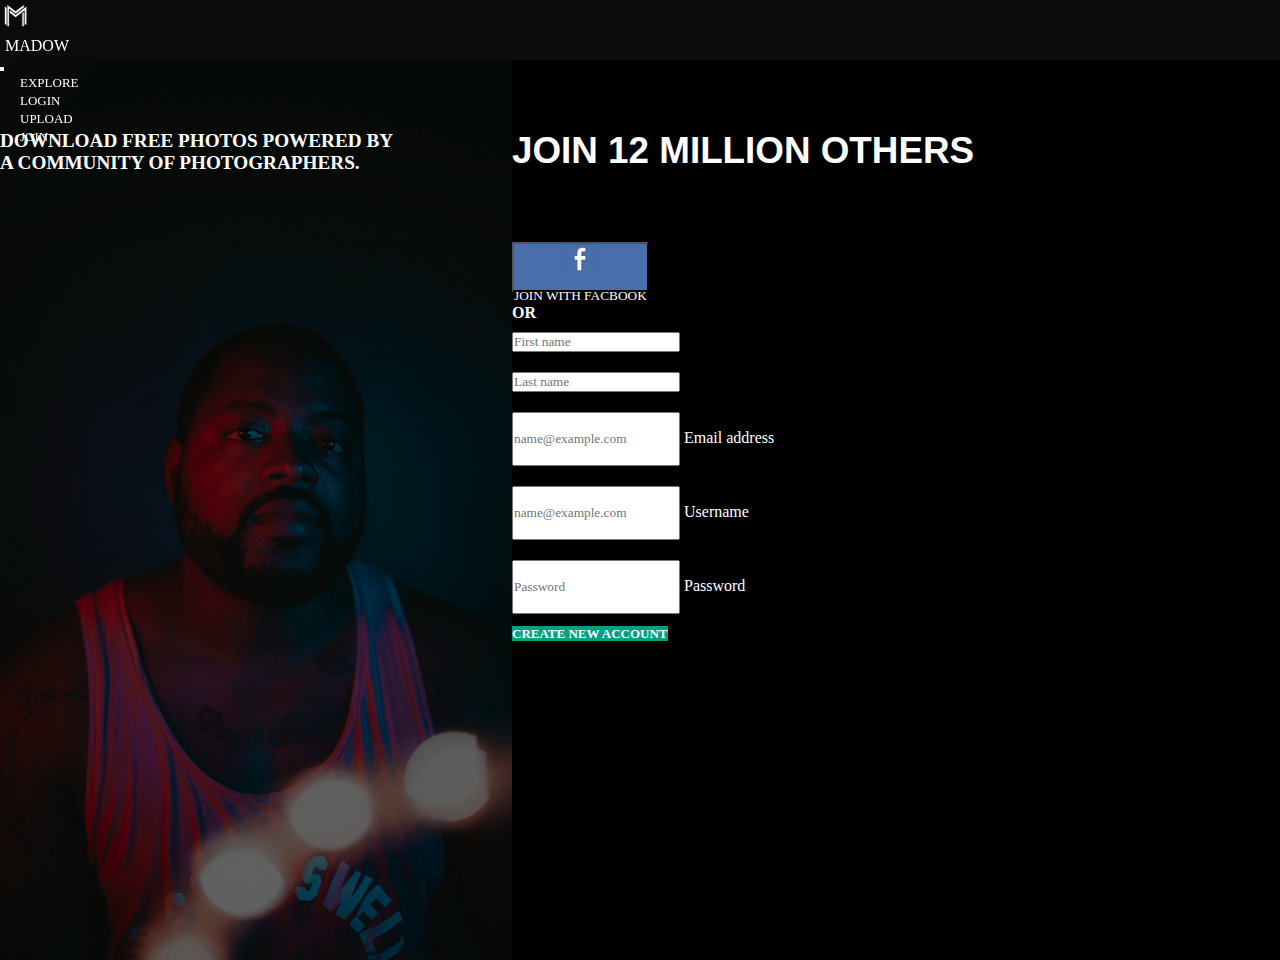
<file: downjoin.html>
<!DOCTYPE html>
<html lang="en">
<head>
    <meta charset="UTF-8">
    <meta http-equiv="X-UA-Compatible" content="IE=edge">
    <meta name="viewport" content="width=device-width, initial-scale=1.0">
     <!-- Bootstrap CSS -->
     <link href="https://cdn.jsdelivr.net/npm/bootstrap@5.1.0/dist/css/bootstrap.min.css" rel="stylesheet" integrity="sha384-KyZXEAg3QhqLMpG8r+8fhAXLRk2vvoC2f3B09zVXn8CA5QIVfZOJ3BCsw2P0p/We" crossorigin="anonymous">
                <!-- css link -->
               <link rel="stylesheet" href="static/css/style.css">
     <title>LOGIN TO MADOW</title>
     <style>
         h2{
            color: white;
    font-family: 'Roboto Slab', serif;
       text-transform: uppercase;
      font-size: 1.2em;
         }
         #dess{
            color: white;
            font-family: 'Roboto', sans-serif;
       text-transform: uppercase;
      font-size: 2.3em;
      font-weight: bold;
         }
         .containers{
             display: flex;
         }
         input , .form-control{
             margin: 10px 0px ;
         }
         .butt{
        font-size: small;
        text-transform: uppercase;
        font-weight: bold;
        font-family: 'Roboto Slab', serif;
        text-align: center;
        background-color: #05a081;
        color: white;
        margin: 0px auto;
      }
         .box1{
             width: 40%;
             height: 100vh;
             background-image: url(./static/images/alex-perez-Hgq0uZMMztk-unsplash.jpg);
             background-position: center;
             background-repeat: no-repeat;
             background-size: cover;
             background-blend-mode: darken;
             background-color: rgba(0, 0, 0, .6);
             
         }
         .box2{
             width: 60%;
             height: 100vh;
             /* background-color: black; */
         }
         @media screen and (max-width:991px){
          .containers{
             display: inline-block;
         }
          .box1{
             width: 100%;
             height: 70vh;
             background-image: url();
             background-position: center;
             background-repeat: no-repeat;
             background-size: cover;
             background-blend-mode: darken;
             background-color: rgba(0, 0, 0, .5);
             
         }
         .box2{
             width: 100%;
             height: 100vh;
             background-color: black;
         }
         }
        
         
     </style>
</head>
<body class="container-fluid p-0" style="overflow-x: hidden;">
  <nav class="navbar navbar-expand-lg align-top " id="navv">
    <div class="container-fluid">
        <a class="navbar-brand" href="index.html">
            <img src="static/images/74405b0c5e7453e6cdb573de0ddb9ba6-removebg-preview.png" alt="" width="30" height="30" class="d-inline-block align-text-top">
           <p class="d-inline-block align-text-top " >MADOW</p>
          </a>
      <button class="navbar-toggler" type="button" data-bs-toggle="collapse" data-bs-target="#navbarTogglerDemo02" aria-controls="navbarTogglerDemo02" aria-expanded="false" aria-label="Toggle navigation" style="border: 2px solid white;">
        <i class="fa fa-bars text-light" aria-hidden="true"></i>
      </button>
      <div class="collapse navbar-collapse" id="navbarTogglerDemo02">
        <ul class="navbar-nav me-auto mb-2 mb-lg-0">
          
        </ul>
        <form class="d-flex">
            <ul class="navbar-nav me-auto mb-2 mb-lg-0">
                <li class="nav-item">
                  <a class="nav-link active" aria-current="page" href="index.html">
                  EXPLORE
                  </a>
                </li>
                <li class="nav-item">
                  <a class="nav-link" href="login2.html">
                    LOGIN
                  </a>
                </li>
                <li class="nav-item g-3">
                  <a href="" class="nav-link ">
                    UPLOAD
                  </a>
                </li>
                <li class="nav-item g-3">
                   <a class="nav-link text-light btn btn-outline-light " href="join.html" style="width: 80px; height: 35px; border-radius: 50px;">JOIN</a>
                  </li>
              </ul>
        </form>
      </div>
    </div>
  </nav>
   <div class="containers">
    <div class="box1 align-items-center d-flex flex-wrap justify-content-center align-items-center">
        <!-- <h2 class="text-capitalize">creativity starts here</h2> -->
        <h2 class="text-center ">Download free photos powered by <br> a community of photographers.</h2>
        <!-- <p class="d-flex justify-content-start" style=" font-size: 10px;" >photos by askar abayev</p> -->
    </div>
    <div class="box2 row mx-0">
        <!-- wecome back  -->
      <div class="col-12 mt-3">
        <h2 class="text-center my-5 text-bold" id="dess">Join 12 million others</h2>
      </div>
        <!-- wecome back end -->
        <!-- sigin buttons -->
        <div class="col-10 d-grid  mx-auto my-2" >
          <button class="btn d-flex" type="button" style="height: 50px; background-color: #4a6ea9; " > <img src="static/images/facebook.png" alt="" height="30" width="30" class="mx-2 my-auto" >  <p class="d-inline-block text-center " style="color: white; margin: 10px auto; text-decoration: none;">JOIN WITH FACBOOK</p></button>
        
        </div>
         <!-- sigin buttons  end-->
         <!-- or text -->
         <div class="col-12">
          <h3 class="text-center my-2 text-light" style="font-size: medium; font-weight: 30px;" >OR</h3>
        </div>
         <!-- or text  end -->
         <!-- input  -->
         <div class="col-10 mx-auto">
            <div class="row g-3">
                <div class="col">
                  <input type="text" class="form-control" placeholder="First name" aria-label="First name">
                </div>
                <div class="col">
                  <input type="text" class="form-control" placeholder="Last name" aria-label="Last name">
                </div>
              </div>
         </div>

         <div class="col-10 mx-auto">
          <div class="form-floating mb-3">
            <input type="email" class="form-control" id="floatingInput" placeholder="name@example.com" style="height: 50px;">
            <label for="floatingInput" class="text-muted">Email address</label>
          </div>
          <div class="form-floating mb-3">
            <input type="email" class="form-control" id="floatingInput" placeholder="name@example.com" style="height: 50px;">
            <label for="floatingInput" class="text-muted">Username</label>
          </div>
          <div class="form-floating mb-1">
            <input type="password" class="form-control" id="floatingPassword" placeholder="Password" style="height: 50px;">
            <label for="floatingPassword" class="text-muted" >Password</label>
          </div>
         </div>
            <!-- input  end-->
                <!-- login button -->
          <div class="col-6 mx-auto " >
            <a href="" class="btn butt d-grid p-3">create new account</a>
          </div>
          <!-- login button end -->
    </div>

   




















   </div>

























 <script src="index.js"></script>
 <script src="https://cdn.jsdelivr.net/npm/bootstrap@5.1.0/dist/js/bootstrap.bundle.min.js" integrity="sha384-U1DAWAznBHeqEIlVSCgzq+c9gqGAJn5c/t99JyeKa9xxaYpSvHU5awsuZVVFIhvj" crossorigin="anonymous"></script>

 <!-- Option 2: Separate Popper and Bootstrap JS -->
 
</body>
</html>
</file>
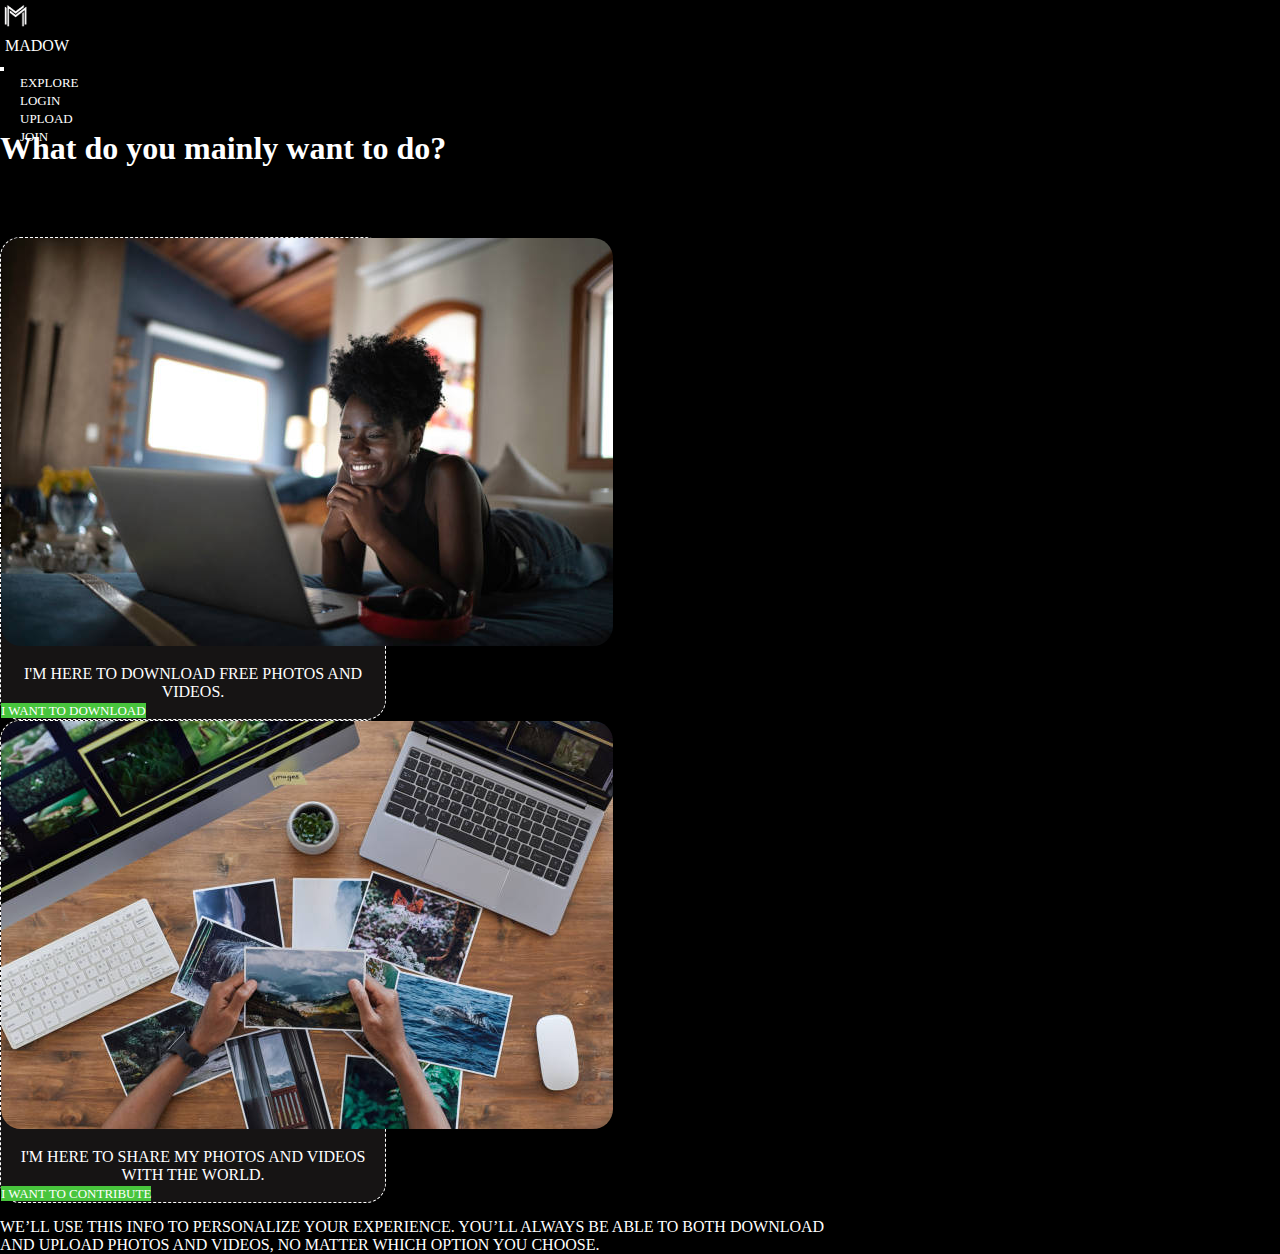
<file: join.html>
<!doctype html>
<html lang="en">
  <head>
    <!-- Required meta tags -->
    <meta charset="utf-8">
    <meta name="viewport" content="width=device-width, initial-scale=1">

    <!-- Bootstrap CSS -->
    <link href="https://cdn.jsdelivr.net/npm/bootstrap@5.1.0/dist/css/bootstrap.min.css" rel="stylesheet" integrity="sha384-KyZXEAg3QhqLMpG8r+8fhAXLRk2vvoC2f3B09zVXn8CA5QIVfZOJ3BCsw2P0p/We" crossorigin="anonymous">
<!-- css link -->
<link rel="stylesheet" href="static/css/style.css">
<!-- favicon  -->
<link rel="shortcut icon" href="static/images/74405b0c5e7453e6cdb573de0ddb9ba6-removebg-preview.png" type="image/x-icon">
    <title>JOINING PAGE</title>
    <style>
      
      .card{
        background-color: #161414;
        border-radius: 20px;
        border: 1px dashed white;
      }
      .card-text{
        color: white;
        font-size: medium;
        font-family: 'Roboto Slab', serif;
        text-align: center;
      }
      .butt{
        font-size: small;
        font-family: 'Roboto Slab', serif;
        text-align: center;
        background-color: #48C53D;
        color: white;
        margin: 0px auto;
      }
      /* MEDIA QUERY */
      @media screen and (max-width:360px){
       
      .card{
        background-color: #161414;
        border-radius: 20px;
        border: 1px dashed white;
        margin: 0px auto !important;
        width: 15rem !important;
      }
      }
      /* MEDIA QUERY END */
    </style>
  </head>
  <body class="container-fluid" >
   <!-- navbar  -->
   <nav class="navbar navbar-expand-lg align-top " id="navbar">
    <div class="container-fluid">
        <a class="navbar-brand" href="index.html">
            <img src="static/images/74405b0c5e7453e6cdb573de0ddb9ba6-removebg-preview.png" alt="" width="30" height="30" class="d-inline-block align-text-top">
           <p class="d-inline-block align-text-top " >MADOW</p>
          </a>
      <button class="navbar-toggler" type="button" data-bs-toggle="collapse" data-bs-target="#navbarTogglerDemo02" aria-controls="navbarTogglerDemo02" aria-expanded="false" aria-label="Toggle navigation" style="border: 2px solid white;">
        <i class="fa fa-bars text-light" aria-hidden="true"></i>
      </button>
      <div class="collapse navbar-collapse" id="navbarTogglerDemo02">
        <ul class="navbar-nav me-auto mb-2 mb-lg-0">
          
        </ul>
        <form class="d-flex">
            <ul class="navbar-nav me-auto mb-2 mb-lg-0">
                <li class="nav-item">
                  <a class="nav-link active" aria-current="page" href="explore.html">
                  EXPLORE
                  </a>
                </li>
                <li class="nav-item">
                  <a class="nav-link" href="login2.html">
                    LOGIN
                  </a>
                </li>
                <li class="nav-item g-3">
                  <a href="" class="nav-link ">
                    UPLOAD
                  </a>
                </li>
                <li class="nav-item g-3">
                   <a class="nav-link text-light btn btn-outline-light " href="join.html" style="width: 80px; height: 35px; border-radius: 50px;">JOIN</a>
                  </li>
              </ul>
        </form>
      </div>
    </div>
  </nav>
   <!-- navbar end -->
   <!-- description -->
   <div class="col-12">
    <h2 class="text-center my-5 text-uppercase" style="font-family: 'Roboto Slab', serif;">What do you mainly want to do?</h2>
  </div>
    <!-- description end -->
   <section class="row my-5">
    <div class="col-lg-2 col-md-6 col-sm-12 d-lg-block d-none">
      </div>
     <div class="col-lg-4 col-md-6 col-sm-12  g-5 ">
      <div class="card mx-auto" style="width: 24rem; ">
        <img src="static/images/istockphoto-1181209905-612x612.jpg" class="img-fluid p-2" alt=""  style=" border-radius: 20px; " >
       <div class="card-body">
         <p class="card-text">I'm here to download free photos and videos.  </p>
         <a href="downjoin.html" class="btn butt d-grid p-3">I WANT TO DOWNLOAD</a>
       </div>
     </div>
     </div>
     <div class="col-lg-4 col-md-6 col-sm-12 g-5 ">
      <div class="card mx-auto"  style="width: 24rem;">
        <img src="static/images/istockphoto-1255905331-612x612.jpg" class="img-fluid p-2" alt=""   style=" border-radius: 20px;" >
       <div class="card-body">
         <p class="card-text">I'm here to share my photos and videos with the world. </p>
         <a href="contrjoin.html" class="btn butt d-grid p-3" >I WANT TO CONTRIBUTE</a>
       </div>
     </div>
     <div class="col-lg-2 col-md-6 col-sm-12 d-lg-block d-none">
    </div>
 
     
      
   </section>

  <div class="col-12">
    <p class="text-center  text-uppercase" style="font-family: 'Roboto Slab', serif;">We’ll use this info to personalize your experience. You’ll always be able to both download </br> and upload photos and videos, no matter which option you choose.</p>
  </div>






























   <script src="index.js"></script>

    <!-- Option 1: Bootstrap Bundle with Popper -->
    <script src="https://cdn.jsdelivr.net/npm/bootstrap@5.1.0/dist/js/bootstrap.bundle.min.js" integrity="sha384-U1DAWAznBHeqEIlVSCgzq+c9gqGAJn5c/t99JyeKa9xxaYpSvHU5awsuZVVFIhvj" crossorigin="anonymous"></script>

   
  </body>
</html>
</file>
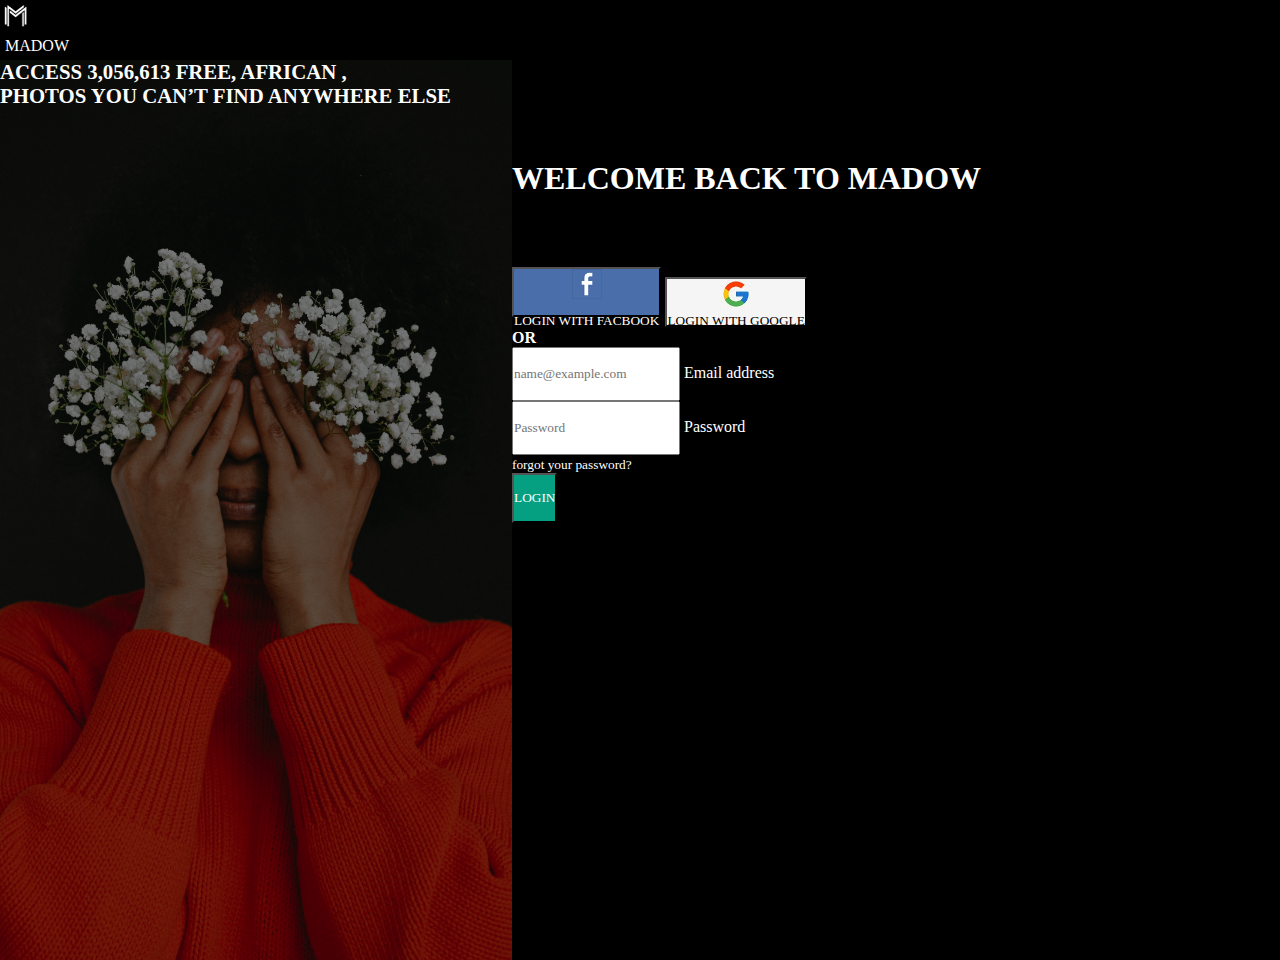
<file: login2.html>
<!DOCTYPE html>
<html lang="en">
<head>
    <meta charset="UTF-8">
    <meta http-equiv="X-UA-Compatible" content="IE=edge">
    <meta name="viewport" content="width=device-width, initial-scale=1.0">
     <!-- Bootstrap CSS -->
     <link href="https://cdn.jsdelivr.net/npm/bootstrap@5.1.0/dist/css/bootstrap.min.css" rel="stylesheet" integrity="sha384-KyZXEAg3QhqLMpG8r+8fhAXLRk2vvoC2f3B09zVXn8CA5QIVfZOJ3BCsw2P0p/We" crossorigin="anonymous">
                <!-- css link -->
               <link rel="stylesheet" href="static/css/style.css">
     <title>LOGIN TO MADOW</title>
     <style>
         h3{
            color: white;
    font-family: 'Roboto Slab', serif;
       text-transform: uppercase;
      font-size: 1.3em;
         }
         .containers{
             display: flex;
         }
         .box1{
             width: 40%;
             height: 100vh;
             background-image: url(./static/images/pexels-anna-shvets-3746214.jpg);
             background-position: center;
             background-repeat: no-repeat;
             background-size: cover;
             background-blend-mode: darken;
             background-color: rgba(0, 0, 0, .5);
             
         }
         .box2{
             width: 60%;
             height: 100vh;
             /* background-color: black; */
         }
         @media screen and (max-width:600px){
          .containers{
             display: inline-block;
         }
          .box1{
             width: 100%;
             height: 80vh;
             background-image: url(./static/images/pexels-anna-shvets-3746214.jpg);
             background-position: center;
             background-repeat: no-repeat;
             background-size: cover;
             background-blend-mode: darken;
             background-color: rgba(0, 0, 0, .5); `
         }
         h3{
            color: white;
    font-family: 'Roboto Slab', serif;
       text-transform: uppercase;
      font-size: 1em;
      text-align: center;
         }
         h2{
    color: white;
    font-family: 'Roboto Slab', serif;
    font-weight: bold;
    margin: 70px auto;
    font-size: 1.1em;
}
         .box2{
             width: 100%;
             height: 100vh;
             background-color: black;
         }
         }
         
     </style>
</head>
<body class="container-fluid p-0" style="overflow-x: hidden;">
  <nav class="navbar navbar-expand-lg align-top fixed-top" id="navbar">
    <div class="container-fluid">
        <a class="navbar-brand" href="index.html">
            <img src="static/images/74405b0c5e7453e6cdb573de0ddb9ba6-removebg-preview.png" alt="" width="30" height="30" class="d-inline-block align-text-top">
           <p class="d-inline-block align-text-top " >MADOW</p>
          </a>
      <button class="navbar-toggler" type="button" data-bs-toggle="collapse" data-bs-target="#navbarTogglerDemo02" aria-controls="navbarTogglerDemo02" aria-expanded="false" aria-label="Toggle navigation" style="border: 2px solid white;">
        <i class="fa fa-bars text-light" aria-hidden="true"></i>
      </button>
      <div class="collapse navbar-collapse" id="navbarTogglerDemo02">
        <ul class="navbar-nav me-auto mb-2 mb-lg-0">
          
        </ul>
        <form class="d-flex">
            <ul class="navbar-nav me-auto mb-2 mb-lg-0">
                <li class="nav-item">
                  <a class="nav-link active" aria-current="page" href="explore.html">
                  EXPLORE
                  </a>
                </li>
                <li class="nav-item">
                  <a class="nav-link" href="login2.html">
                    LOGIN
                  </a>
                </li>
                <li class="nav-item g-3">
                  <a href="" class="nav-link ">
                    UPLOAD
                  </a>
                </li>
                <li class="nav-item g-3">
                   <a class="nav-link text-light btn btn-outline-light " href="join.html" style="width: 80px; height: 35px; border-radius: 50px;">JOIN</a>
                  </li>
              </ul>
        </form>
      </div>
    </div>
  </nav>
   <div class="containers">
    <div class="box1 align-items-center d-flex flex-wrap justify-content-center align-items-center">
        <!-- <h2 class="text-capitalize">creativity starts here</h2> -->
        <h3 class="text-center">Access 3,056,613 free,  african , <br> photos you can’t find anywhere else</h3>
        <!-- <p class="d-flex justify-content-start" style=" font-size: 10px;" >photos by askar abayev</p> -->
    </div>
    <div class="box2 row mx-0">
        <!-- wecome back  -->
      <div class="col-12 mt-4">
        <h2 class="text-center " style="font-family: 'Roboto Slab', serif; margin-top: 13%;">WELCOME BACK TO MADOW</h2>
      </div>
        <!-- wecome back end -->
        <!-- sigin buttons -->
        <div class="col-10 d-grid gap-3 mx-auto " >
          <button class="btn d-flex" type="button" style="height: 50px; background-color: #4a6ea9; " > <img src="static/images/facebook.png" alt="" height="30" width="30" class="mx-2 my-auto" >  <p class="d-inline-block text-center " style="color: white; margin: 10px auto; text-decoration: none;">LOGIN WITH FACBOOK</p></button>
        
          <button class="btn d-flex" type="button"  style="height: 50px; background-color: whitesmoke; color: #000;" > <img src="static/images/google.jpg" alt="" height="30" width="30" class="mx-2 my-auto" >  <p class="d-inline-block text-center " style="color: black; margin: auto;">LOGIN WITH GOOGLE</p></button>
        </div>
         <!-- sigin buttons  end-->
         <!-- or text -->
         <div class="col-12">
          <h3 class="text-center  text-light" style="font-size: medium; font-weight: 30px;" >OR</h3>
        </div>
         <!-- or text  end -->
         <!-- input  -->
         <div class="col-10 mx-auto">
          <div class="form-floating mb-3">
            <input type="email" class="form-control" id="floatingInput" placeholder="name@example.com" style="height: 50px;">
            <label for="floatingInput" class="text-muted">Email address</label>
          </div>
          <div class="form-floating mb-1">
            <input type="password" class="form-control" id="floatingPassword" placeholder="Password" style="height: 50px;">
            <label for="floatingPassword" class="text-muted" >Password</label>
          </div>
         </div>
            <!-- input  end-->
            <!-- forgot password -->
         <div class="col-11 text-end">
          <a href= " " style="text-decoration: none; color: white; font-size: smaller;"> forgot your password?</a>
         </div>
          <!-- forgot password  end -->
                <!-- login button -->
          <div class="col-4 d-grid gap-3 mx-auto  pb-3" >
            <button class="btn " type="button" style="height: 50px; background-color: #05a081; "><a href="index.html" style="text-decoration: none; color: white;">LOGIN</a></button>
          </div>
          <!-- login button end -->
    </div>

   




















   </div>
























<script src="index.js"></script>
 <!-- Option 1: Bootstrap Bundle with Popper -->
 <script src="https://cdn.jsdelivr.net/npm/bootstrap@5.1.0/dist/js/bootstrap.bundle.min.js" integrity="sha384-U1DAWAznBHeqEIlVSCgzq+c9gqGAJn5c/t99JyeKa9xxaYpSvHU5awsuZVVFIhvj" crossorigin="anonymous"></script>


</body>
</html>
</file>
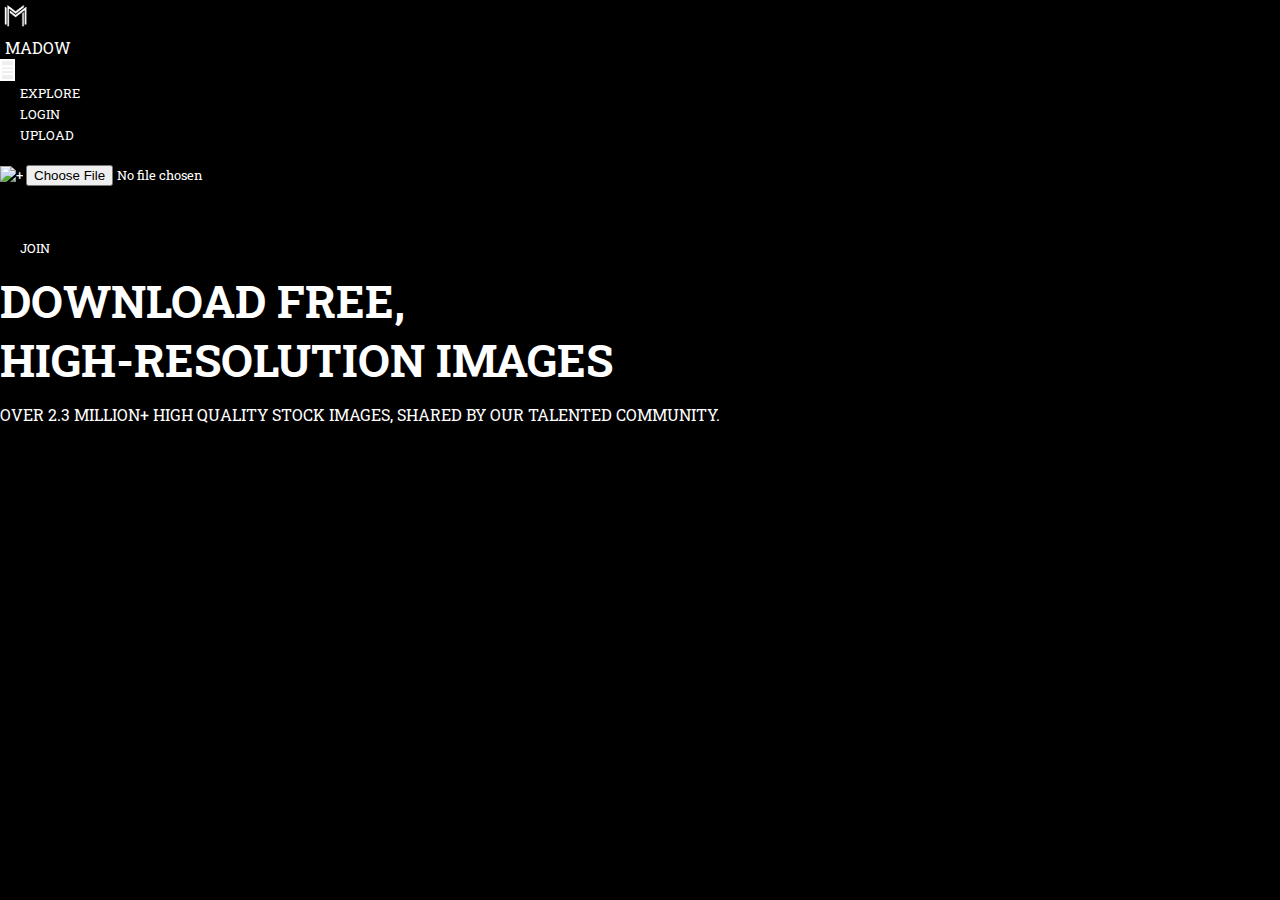
<file: xtra.html>
<!doctype html>
<html lang="en">
  <head>
    <!-- Required meta tags -->
    <meta charset="utf-8">
    <meta name="viewport" content="width=device-width, initial-scale=1">

    <!-- Bootstrap CSS -->
    <link href="https://cdn.jsdelivr.net/npm/bootstrap@5.1.0/dist/css/bootstrap.min.css" rel="stylesheet" integrity="sha384-KyZXEAg3QhqLMpG8r+8fhAXLRk2vvoC2f3B09zVXn8CA5QIVfZOJ3BCsw2P0p/We" crossorigin="anonymous">
    <!-- css link -->
    <link rel="stylesheet" href="static/css/style.css">
    <!-- css link end -->
           <!--FAVICON  -->
           <link rel="shortcut icon" href="static/images/74405b0c5e7453e6cdb573de0ddb9ba6-removebg-preview.png" type="image/x-icon">
           <!--FAVICON END -->
            <!-- font awesome -->
    <link rel="stylesheet" href="https://cdnjs.cloudflare.com/ajax/libs/font-awesome/4.7.0/css/font-awesome.min.css">
    <!-- fontawesome end -->
           <!-- font links -->
           <link rel="preconnect" href="https://fonts.googleapis.com">
<link rel="preconnect" href="https://fonts.gstatic.com" crossorigin>
<link href="https://fonts.googleapis.com/css2?family=Roboto&display=swap" rel="stylesheet">
<link rel="preconnect" href="https://fonts.googleapis.com">
<link rel="preconnect" href="https://fonts.gstatic.com" crossorigin>
<link href="https://fonts.googleapis.com/css2?family=Roboto+Slab&display=swap" rel="stylesheet">
           <!-- font links end -->

           <!-- meta stuff -->
           <meta name="description" content="MADOW  | FREE IMAGES | BLACK PEOPLE |">
           <meta name="keywords" content="free images | black people | african images|">
           <!-- meta stuff end -->
    <title>XTRA</title>
    <style>
       .butss{
        width: 90px;
        font-size: small; 
        height: 35px;
         border-radius: 50px;
      }
.filterDiv {
  /* width: 2500px; */
  /* background-color: #2196F3; */
  /* height: fit-content; */
  color: #ffffff;
  text-align: center;
  margin: 2px;
  display: none; /* Hidden by default */
  overflow-y: hidden;
}
/* The "show" class is added to the filtered elements */
.show {
  display: block;
}

/* Add a light grey background on mouse-over */
/* .butss:hover {
   background-color:white;
  color: black; 
} */

/* Add a dark background to the active button */
.btn.active {
  color: black;
  font-weight: bold;
}

    </style>
  </head>
  <body class="container-fluid">
      <!-- banner -->
      <header class="row" id="banner">
          <!-- navbar -->
<div class="col-12">
    <nav class="navbar navbar-expand-lg align-top fixed-top" id="navbar">
        <div class="container-fluid">
            <a class="navbar-brand" href="index.html">
                <img src="static/images/74405b0c5e7453e6cdb573de0ddb9ba6-removebg-preview.png" alt="" width="30" height="30" class="d-inline-block align-text-top">
               <p class="d-inline-block align-text-top " >MADOW</p>
              </a>
          <button class="navbar-toggler" type="button" data-bs-toggle="collapse" data-bs-target="#navbarTogglerDemo02" aria-controls="navbarTogglerDemo02" aria-expanded="false" aria-label="Toggle navigation" style="border: 2px solid white;">
            <i class="fa fa-bars text-light" aria-hidden="true"></i>
          </button>
          <div class="collapse navbar-collapse" id="navbarTogglerDemo02">
            <ul class="navbar-nav me-auto mb-2 mb-lg-0">
              
            </ul>
            <form class="d-flex">
                <ul class="navbar-nav me-auto mb-2 mb-lg-0">
                    <li class="nav-item">
                      <a class="nav-link active" aria-current="page" href="index.html">
                      EXPLORE
                      </a>
                    </li>
                    <li class="nav-item">
                      <a class="nav-link" href="login2.html">
                        LOGIN
                      </a>
                    </li>
                    <li class="nav-item g-3">
                      <a href="" class="nav-link ">
                        UPLOAD
                      </a>
                    </li>
                
                    <li class="nav-item g-3">
                      <a href="#">
                       <div class="contactt">
                        <label for="file"><img id="profileimg" class="col-12 image-fluid" alt="+"></label> 
                        <input type="file" name="file" class="d-none"   accept="image/gif, image/jpeg, image/png"  style="height: 50px; border: none;" id="file"  onchange="loadPic(event)">
                       </div>
                      </a>
            
                    </li>











                    <li class="nav-item g-3">
                       <a class="nav-link text-light btn btn-outline-light " href="join.html" style="width: 80px; height: 35px; border-radius: 50px;">JOIN</a>
                      </li>
                  </ul>
            </form>
          </div>
        </div>
      </nav>
      <h1>Download free, <br> high-resolution images</h1>
      <p>Over 2.3 million+ high quality stock images,  shared by our talented community.</p>
     
</div>
<!-- navbar end -->
<!-- description -->
<!-- <div class="col-12">
  <a href="" style="text-decoration: none;">
    <p class="d-flex justify-content-end" style="margin-top: 15%; font-size: 8px; ">photos by askar abayev</p>
  </a>
</div> -->
<!-- description  end-->
      </header>
    <!-- banner end -->
  
  <!-- <div class="row">
      <div class="col-12">
          <h2 class="text-center text-uppercase">Top free pics this week</h2>
      </div>
  </div>  -->
<!-- buttons -->
<!-- <section class=" d-lg-block d-none">
  <div class="row d-flex justify-content-around my-3" id="mybutton"> 
    <button class=" butss btn-active btn-outline-light" onclick="filterSelection('all')">ALL</button>
    <button class=" butss btn btn-outline-light" onclick="filterSelection('pictures')">PICTURES</button>
    <button class=" butss btn btn-outline-light" onclick="filterSelection('vid')" >VIDEOS</button>
    <button class=" butss btn btn-outline-light" onclick="filterSelection('icons')"> ICONS</button>
</div>
</section> -->
<!-- buttons end -->
<!-- buttons end -->
  <!-- main row -->
 <!-- The filterable elements. Note that some have multiple class names (this can be used if they belong to multiple categories) -->
 <!-- <main class=" row"> -->
   <!-- 1st column -->
 <!-- <div class="col-lg-4 col-md-12 col-sm-12 " style="height: 1200px;">
  <div class="filterDiv colors pictures" id="img_container" style="overflow: hidden;">
    <img src="static/images/post-14.jpg" alt="" class="img-fluid mb-3"  height="500">-->
       <!-- icons -->
 <!-- <div class="div d-flex justify-content-end" style="margin-top: -30px;" >
  <i class="fa fa-arrow-down m-2" aria-hidden="true"></i>
  <i class="fa fa-heart-o m-2" aria-hidden="true" id="heart"></i>
 </div> -->
 <!-- icon end -->
  <!-- </div> -->

  <!-- <div class="filterDiv pictures" id="img_container" style="overflow: hidden;"> -->
      <!-- image -->
    <!-- <img src="static/images/post-24.jpg" class="image-fluid col-12" alt="" height="300">-->
       <!-- icons -->
 <!--<div class="div d-flex justify-content-end" style="margin-top: -30px;" >
  <i class="fa fa-arrow-down m-2" aria-hidden="true"></i>
  <i class="fa fa-heart-o m-2" aria-hidden="true" id="heart"></i>
 </div> -->
 <!-- icon end -->
  <!-- </div>
  <div class="filterDiv pictures " id="img_container" style="overflow: hidden;"> -->
    <!-- image -->
    <!-- <img src="static/images/post-34.jpg" class="image-fluid col-12" alt=""> -->
    <!-- image end -->
       <!-- icons -->
 <!-- <div class="div d-flex justify-content-end" style="margin-top: -30px;" >
  <i class="fa fa-arrow-down m-2" aria-hidden="true"></i>
  <i class="fa fa-heart-o m-2" aria-hidden="true" id="heart"></i>
 </div> -->
 <!-- icon end -->
  <!-- </div>
  <div class="filterDiv pictures" id="img_container" style="overflow: hidden;"> -->
      <!-- image -->
    <!-- <img src="static/images/post-44.jpg" class="image-fluid col-12" alt=""> -->
       <!-- icons -->
 <!-- <div class="div d-flex justify-content-end" style="margin-top: -30px;" >
  <i class="fa fa-arrow-down m-2" aria-hidden="true"></i>
  <i class="fa fa-heart-o m-2" aria-hidden="true" id="heart"></i>
 </div> -->
 <!-- icon end -->
  </div>
 </div> 
  <!-- 1st column end -->
   <!-- 2nd column -->
 <!-- <div class="col-lg-4 col-md-12 col-sm-12 " style="height: 1200px;">
  <div class="filterDiv pictures" id="" style="overflow: hidden;"> -->
      <!-- image -->
    <!-- <img src="static/images/post-16.jpg" class="image-fluid col-12 mt-3"  alt=""> -->
     <!-- icons -->
 <!-- <div class="div d-flex justify-content-end" style="margin-top: -30px;" >
  <i class="fa fa-arrow-down m-2" aria-hidden="true"></i>
  <i class="fa fa-heart-o m-2" aria-hidden="true" id="heart"></i>
 </div> -->
 <!-- icon end -->
  <!-- </div>
  <div class="filterDiv pictures" id="" style="overflow: hidden;">
  <img src="static/images/post-26.jpg" class="image-fluid col-12 mt-3" alt="">-->
  <!-- icons -->
 <!--<div class="div d-flex justify-content-end" style="margin-top: -30px;" >
  <i class="fa fa-arrow-down m-2" aria-hidden="true"></i>
  <i class="fa fa-heart-o m-2" aria-hidden="true" id="heart"></i>
 </div> -->
 <!-- icon end -->
  <!-- </div>
 </div> -->
  <!-- 2nd column end-->
   <!-- 3rd column end-->
 <!-- <div class="col-lg-4 col-md-12 col-sm-12 " style="height: 1200px;  " id="postimg"> 
  <div class="filterDiv pictures" id="" style="overflow: hidden;"> -->
      <!-- image -->
    <!-- <img src="static/images/post-13.jpg" class="image-fluid col-12 mt-3"  alt=""> -->
       <!-- icons -->
 <!-- <div class="div d-flex justify-content-end" style="margin-top: -30px;" >
  <i class="fa fa-arrow-down m-2" aria-hidden="true"></i>
  <i class="fa fa-heart-o m-2" aria-hidden="true" id="heart"></i> -->
 <!-- </div> -->
 <!-- icon end -->
  <!-- </div> -->
  <!-- <div class="filterDiv pictures" id="" style="overflow: hidden;" > -->
      <!-- image -->
    <!-- <img src="static/images/post-23.jpg" class="image-fluid col-12 mt-3"  alt=""> -->
       <!-- icons -->
 <!-- <div class="div d-flex justify-content-end" style="margin-top: -30px;" >
  <i class="fa fa-arrow-down m-2" aria-hidden="true"></i>
  <i class="fa fa-heart-o m-2" aria-hidden="true" id="heart"></i>
 </div> -->
 <!-- icon end -->
  </div>
  <!-- <div class="filterDiv pictures" id="" style="overflow: hidden;"> -->
      <!-- image -->
    <!-- <img src="static/images/post-43.jpg" class="image-fluid col-12 mt-3"  alt=""> -->
       <!-- icons -->
 <!-- <div class="div d-flex justify-content-end" style="margin-top: -30px;" >
  <i class="fa fa-arrow-down m-2" aria-hidden="true"></i>
  <i class="fa fa-heart-o m-2" aria-hidden="true" id="heart"></i>
 </div> -->
 <!-- icon end -->
  </div>
 </div>
  <!-- 3rd column end-->
  </main>
     <!-- main end -->












     <script>
       var loadPic = function(event){
      var image = document.getElementById('profileimg');
      image.src = URL.createObjectURL(event.target.files[0])
};
     </script>


     <script src="index.js"></script>
    <!-- Option 1: Bootstrap Bundle with Popper -->
    <script src="https://cdn.jsdelivr.net/npm/bootstrap@5.1.0/dist/js/bootstrap.bundle.min.js" integrity="sha384-U1DAWAznBHeqEIlVSCgzq+c9gqGAJn5c/t99JyeKa9xxaYpSvHU5awsuZVVFIhvj" crossorigin="anonymous"></script>


   
  </body>
</html>
</file>
<file: static/css/style.css>
/* GENERAL STYLING */
  *{
margin: 0px;
padding: 0px;
list-style: none;
text-decoration: none;
color: #fff;
/* font-family: 'Roboto', sans-serif; */
font-family: 'Roboto Slab', serif;


}
title{
    color: black;
}
body{
    background-color: black ;
}
body::-webkit-scrollbar{
    width: 2px;
}
body::-webkit-scrollbar-thumb{
    background-color: whitesmoke;
}
body::-webkit-scrollbar-track{
    background-color: black;
}
#navbar{
    height: 60px;
    background-color: transparent;
    /* position: sticky;
    top: 0;
    z-index: 1000; */
    
}

#banner{
    background-position: center;
    background-size: cover;
    background-repeat: no-repeat;
    animation: land 26s  infinite;
    animation-timing-function: ease-in-out;
    /* background-attachment: fixed; */
}
@keyframes land{
    0%, 40%{
        background-image: url('../images/pexels-joshua-abner-3605015.jpg');
        height: 620px;
        background-color: rgba(0, 0, 0, .4);
        background-blend-mode: darken;

    }
    50%, 65%{
     background-image: url('../images/pexels-lucas-da-miranda-1967902.jpg');
    height: 620px;
    background-blend-mode: darken;
    background-color: rgba(0, 0, 0, .6);
    }
    75%, 100%{
        background-image: url('../images/pexels-asiama-junior-6568190.jpg');
    height: 620px;
    background-blend-mode: darken;
    background-color: rgba(0, 0, 0, .6);
    }
    
}

.navbar-brand p{
    margin-top: 3px;
    margin-left: 5px;
    font-size: 16px;
    color: white;
    font-family: 'Roboto Slab', serif;
}
.navbar-nav li a{
    margin: 0px 20px;
    color: white;
    font-family: 'Roboto Slab', serif;
    font-size: small;
    margin-top: 20px;
    margin-bottom: 10px;
    text-decoration: none;
}
.out{
    border: 1px solid white;
    box-sizing: content-box;
    padding: 10px;
    width: 70px; 
    height: 17px;
     border-radius: 50px;
     margin-bottom: 10px !important;
}
.navbar-nav li:hover a{
    color: rgb(187, 172, 172) !important;
}
.navbar-nav li:visited a{
    color: rgb(187, 172, 172) !important;
}
.bgColor{
    transition: all 1s;
    background-color: black !important;
    font-family: 'Roboto Slab', serif;
    font-size: small;
    text-shadow: 2px black !important;
    border-bottom: 1px solid rgb(31, 29, 29);

}
h1{
    color: white;
    text-transform: uppercase;
    font-family: 'Roboto Slab', serif;
    font-weight: bold;
    margin-top: 16.5%;
    
    font-size: 2.8em;
}
p{
    color: white;
    text-transform: uppercase;
    margin-top: 15px;
    font-family: 'Roboto Slab', serif;
    
}
h2{
    color: white;
    font-family: 'Roboto Slab', serif;
    font-weight: bold;
    margin: 70px auto;
    font-size: 2em;
}
/* .filterDiv{
    display: flex;
    align-items: center;
} */

/* media query  medium*/
@media screen and (max-width:991px) {
    #foot li{
        margin: 0 20px;
        font-size: .8em;
    }  
    h1{
        color: white;
        text-transform: uppercase;
        font-family: 'Roboto Slab', serif;
        font-weight: bold;
        margin-top: 20%;
        font-size: 2em;
    }
    p{
        color: white;
        text-transform: uppercase;
        font-size: medium;
}
 button p{
    font-size: smaller;
    margin: 10px auto;
     
 }
 button a{
     font-size: smaller;
 }
 #banner{
    background-position: center;
    background-size: cover;
    background-repeat: no-repeat;
    animation: land 26s  infinite;
    animation-timing-function: ease-in-out;
    /* background-attachment: fixed; */
}
@keyframes land{
    0%, 40%{
        background-image: url('../images/pexels-joshua-abner-3605015.jpg');
        height: 450px;
        background-color: rgba(0, 0, 0, .4);
        background-blend-mode: darken;

    }
    50%, 65%{
     background-image: url('../images/pexels-lucas-da-miranda-1967902.jpg');
    height: 450px;
    background-blend-mode: darken;
    background-color: rgba(0, 0, 0, .6);
    }
    75%, 100%{
        background-image: url('../images/pexels-asiama-junior-6568190.jpg');
    height: 450px;
    background-blend-mode: darken;
    background-color: rgba(0, 0, 0, .6);
    }
    
}

}


/* media query small */

@media screen and (max-width:403px) {
    .log h1{
        font-size: medium;
    }
    button{
        height: 60px;
    }
        button p{
            font-size: smaller;
            margin: 10px auto;
            
        }
        #banner{
            background-position: center;
            background-size: cover;
            background-repeat: no-repeat;
            animation: land 26s  infinite;
            animation-timing-function: ease-in-out;
            /* background-attachment: fixed; */
        }
        @keyframes land{
            0%, 40%{
                background-image: url('../images/pexels-lucxama-sylvain-5379139.jpg');
                height: 440px;
                background-color: rgba(0, 0, 0, .3);
                background-blend-mode: darken;
                
            }
            50%, 65%{
                background-image: url('../images/post-E45.jpg');
            height: 440px;
            background-blend-mode: darken;
            background-color: rgba(0, 0, 0, .3);
            }
            75%, 100%{
                background-image: url('../images/sam-burriss-tV_1sC603zA-unsplash.jpg');
            height: 440px;
            background-blend-mode: darken;
            background-color: rgba(0, 0, 0, .3);
            }
            
        }
        
        h1{
            color: white;
            text-transform: uppercase;
            font-family: 'Roboto Slab', serif;
            font-weight: bold;
            margin-top: 62%;
            /* text-align: center; */
            font-size: 1.2em;
        }
        p{
            color: white;
            text-transform: uppercase;
            margin-top: 10px;
            font-family: 'Roboto Slab', serif;
            font-size: small;
        }
        #img_container{
            height: 300px !important;
            
            margin: 5px 0px !important;
        }
        #foot{
            margin: 10px auto;
            
        }
        #end_tag li{
            margin: 20px 20px;
            font-weight: lighter;
            text-transform: capitalize;
            font-size: small !important;
        }
                                                                                                                                                                                                                                                                                                                                                                                                                                                                                                                                                                                                                                                                                                                                                                                                                                                                                                                                                                                                                                                                                                                                                                                                                                                                            
}
/* media query  end*/

#img_container{
    height: 300px !important;
    
}
#postimg img{
    height: 450px !important;
}
.heart:hover{
    color: rgb(231, 33, 33);
}
#navv{
    background-color:#0C0B0B ;
    height: 60px;
    position: sticky;
    top: 0;
    z-index: 1500;
}



.name{
    display: inline-block;
    position: absolute;
    margin: 9px 0;
    padding-left: 4px;
    
    
  }
  .img-container{
    position: relative;
    width: fit-content;
    max-width: fit-content;
  }
  .overlay {
  position: absolute;
  bottom: 0;
  background: rgb(0, 0, 0);
  background: rgba(0, 0, 0, 0.5); 
  color: #f1f1f1;
  width: 100%;
  transition: .5s ease;
  opacity:0;
  color: white;
  font-size: 20px;
  padding: 9px;
  display: flex;
  justify-content: space-between;
  
}
.img-container:hover .overlay{
  opacity: 1;
}
.icon i{
  margin: 10px 5px;
}

footer{
    border-top: 1px solid rgb(37, 36, 36);
    box-sizing: content-box;
}
#foot{
    margin: 20px auto;
    display: flex;
    justify-content: start;
    align-items: center;
}
#foot li{
    margin: 0 30px;
    font-size: 1em;
}
#about{
    text-transform: uppercase;
    font-weight: bolder;
    color: #fff;
    margin: 10px 0;
}
.footer{
    margin-top: 20px;
}
.footer li{
    color: rgb(243, 229, 229);
    margin: 5px 0;
}
.footer_icon{
    margin: 10px 0;
}
.footer_icon i{
    font-size: medium;
}
@media screen and (max-width:798px) {
    h1{
        color: white;
        text-transform: uppercase;
        font-family: 'Roboto Slab', serif;
        font-weight: bold;
        margin-top: 23%;
        /* text-align: center; */
        font-size: 2em;
    }
    p{
        color: white;
        text-transform: uppercase;
        margin-top: 10px;
        font-family: 'Roboto Slab', serif;
        font-size: small;
    } 
}
@media screen and (max-width:381px) {
    h1{
        color: white;
        text-transform: uppercase;
        font-family: 'Roboto Slab', serif;
        font-weight: bold;
        margin-top: 45%;
        /* text-align: center; */
        font-size: 1.5em;
    }
    p{
        color: white;
        text-transform: uppercase;
        margin-top: 10px;
        font-family: 'Roboto Slab', serif;
        font-size: small;
    } 
    #end_tag{
        display: flex;
        justify-content: end ;
        align-items: flex-end;
    }
    #end_tag li{
        margin: 20px 20px;
        font-weight: lighter;
        text-transform: capitalize;
        font-size: small !important;
    }
}
#end_tag{
    display: flex;
    justify-content: end ;
    align-items: flex-end;
}
#end_tag li{
    margin: 20px 20px;
    font-weight: lighter;
    text-transform: capitalize;
    font-size: medium;
}
</file>
